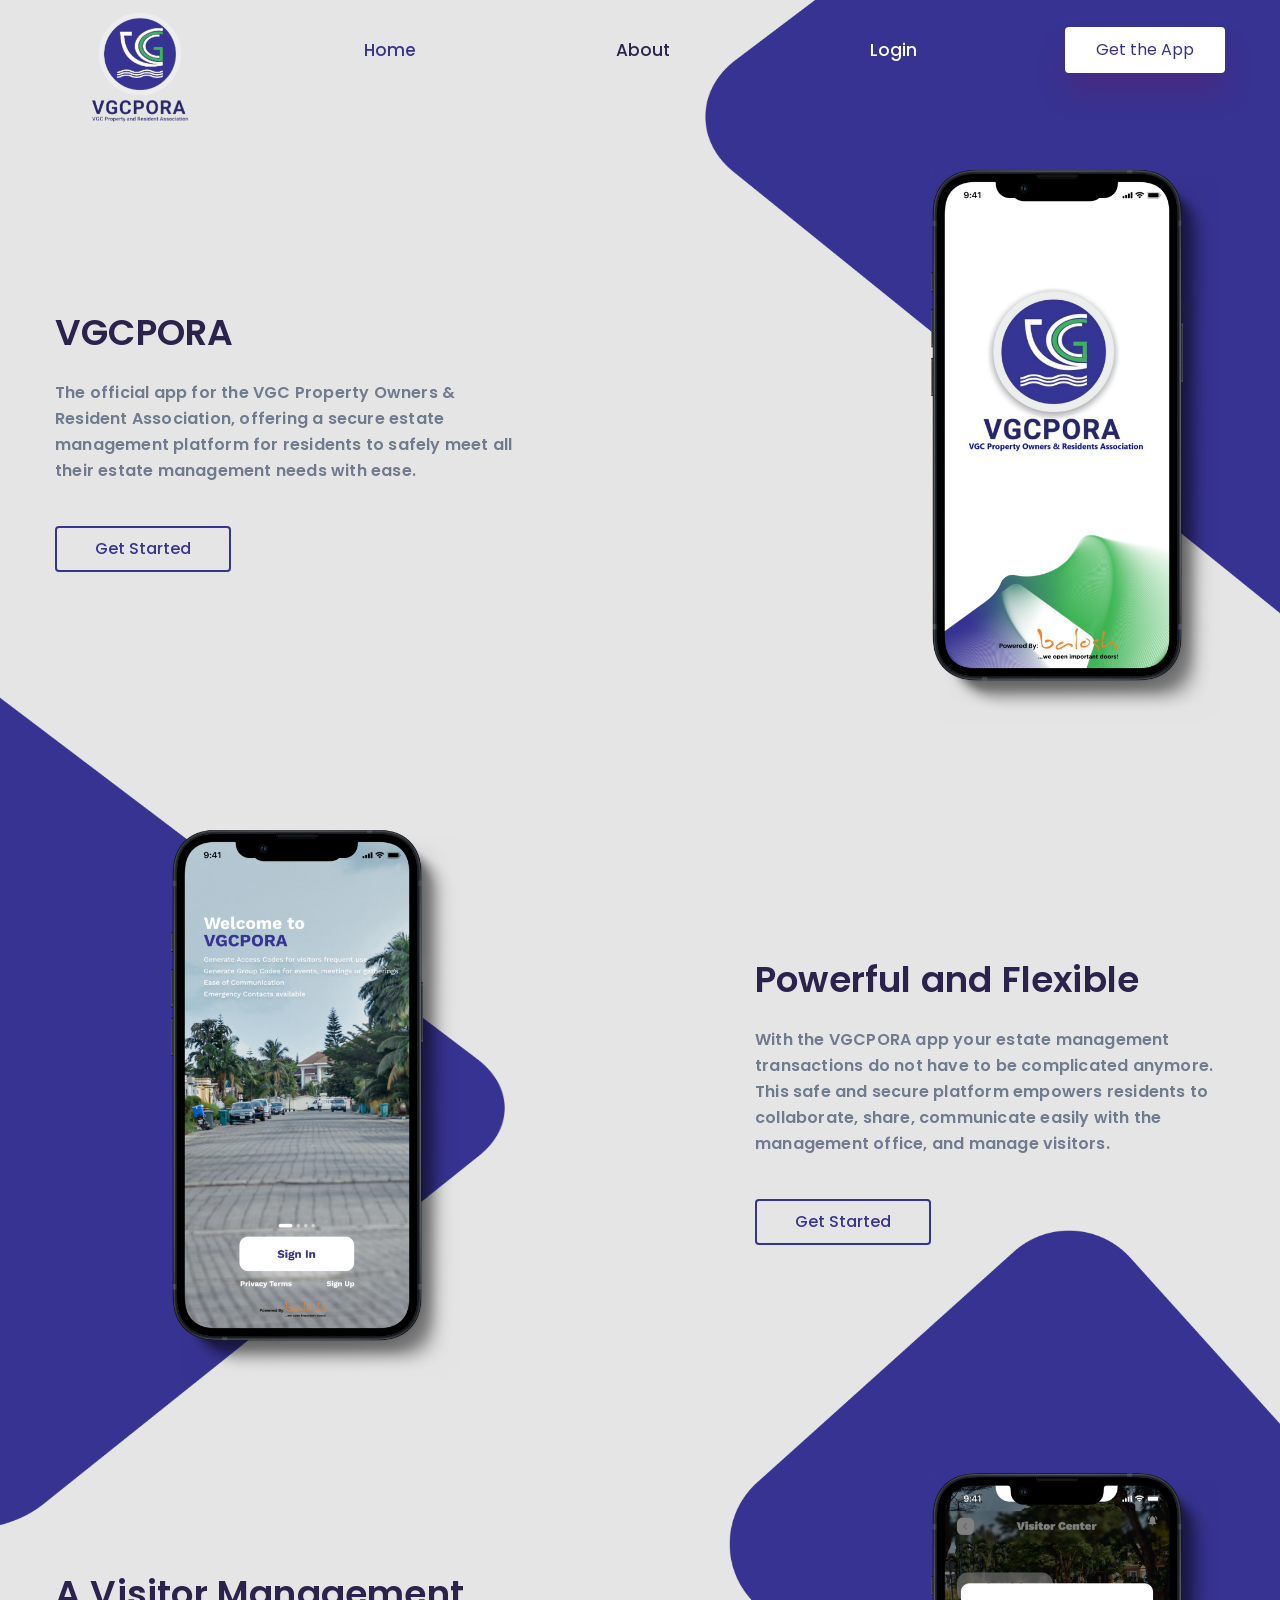
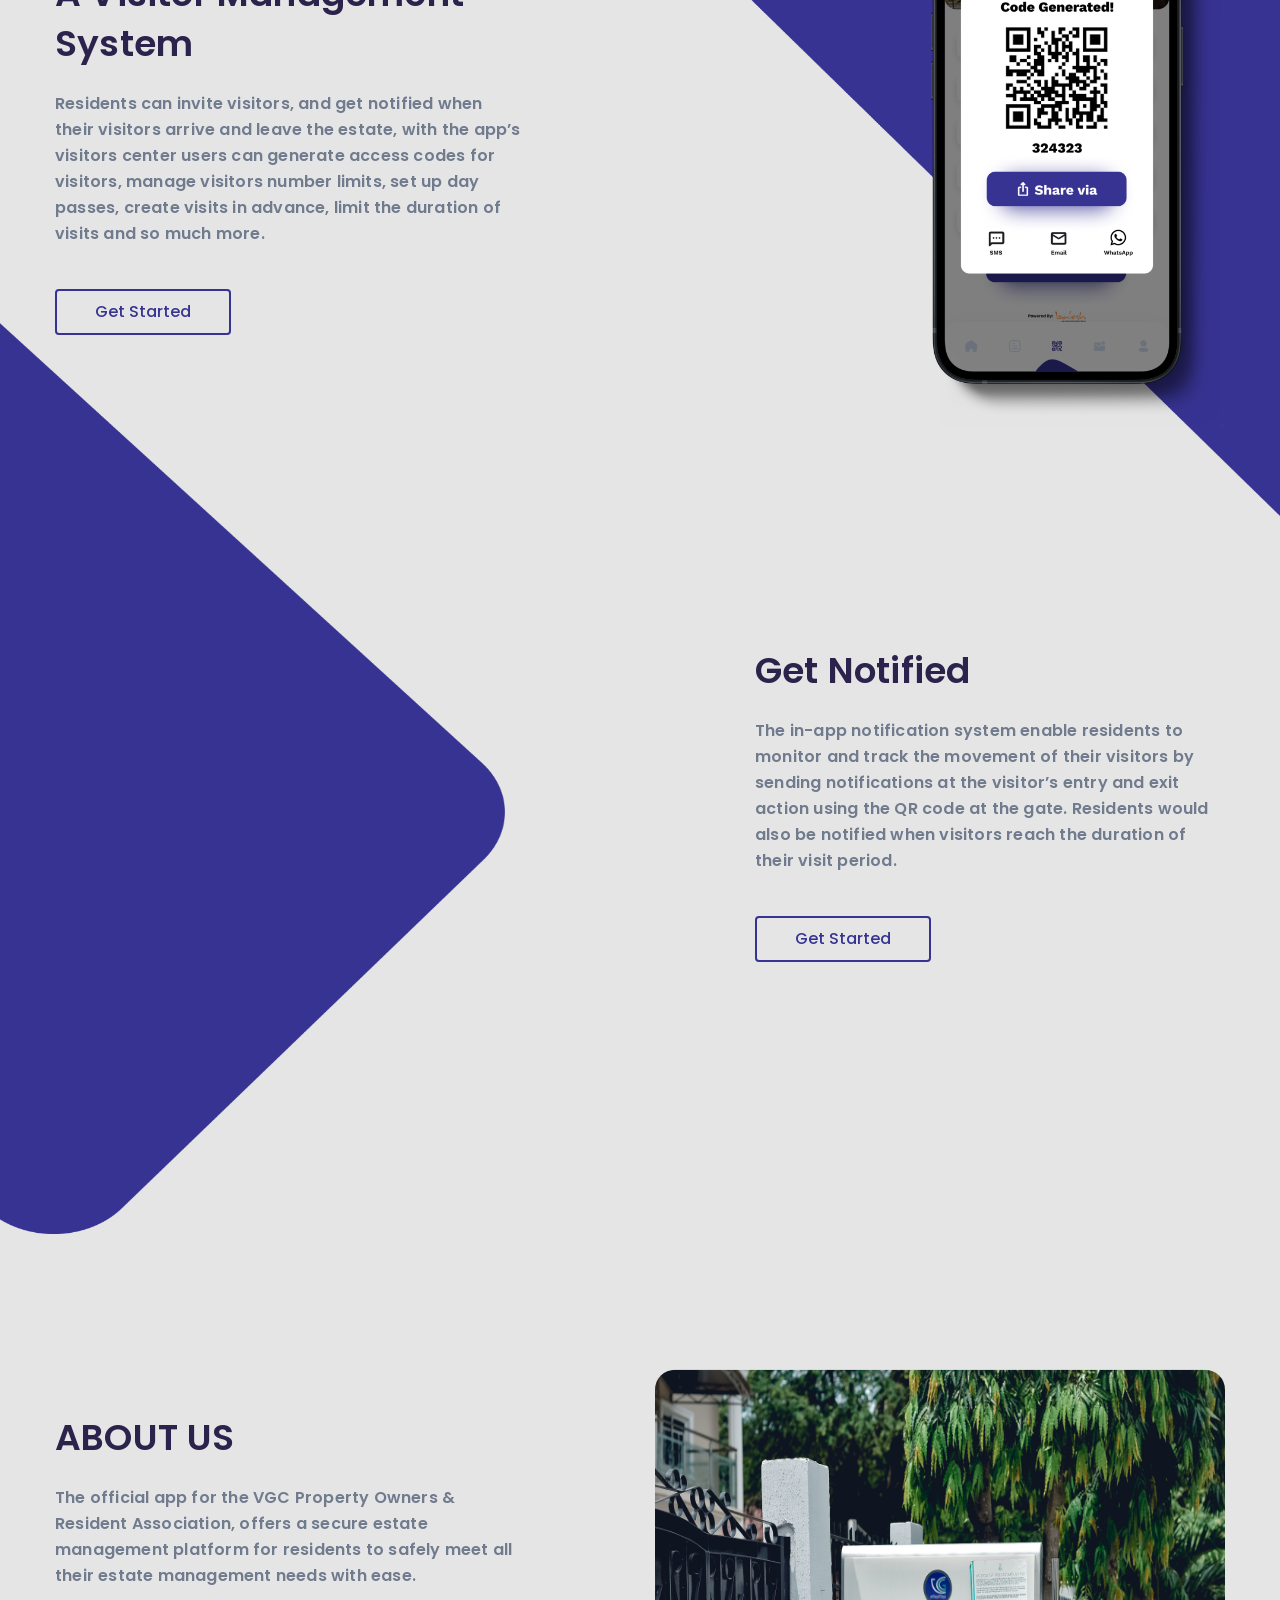
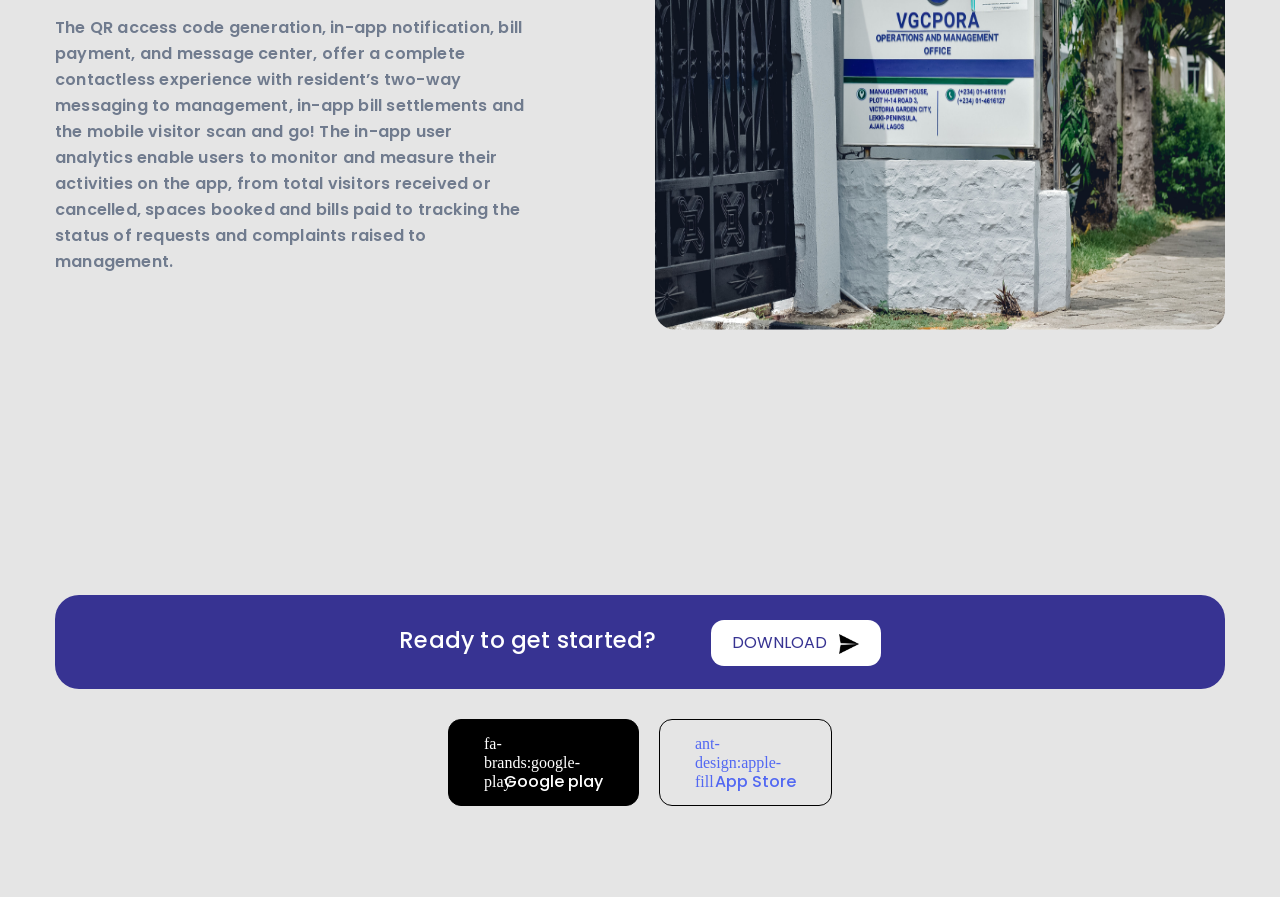
<file: index.html>
<!doctype html>
<html lang="en">

<head>
    <meta charset="UTF-8">
    <meta name="viewport" content="width=device-width, initial-scale=1.0">
    <meta http-equiv="X-UA-Compatible" content="ie=edge">
    <title>VGCPORA | Welcome</title>

    <!-- favicon icon -->
    <link rel="shortcut icon" href="./images/vgc-images/big-logo.png" type="image/x-icon">

    <link rel="stylesheet" href="./css/bootstrap.min.css">
    <link rel="stylesheet" href="./css/font-awesome.min.css">
    <link rel="stylesheet" href="./vendors/slick/slick.css">
    <link rel="stylesheet" href="./vendors/slick/slick-theme.css">
    <link rel="stylesheet" href="./vendors/elegant-icon/elegant-icon-style.css">
    <link rel="stylesheet" href="./css/linearicons.css">
    <link rel="stylesheet" href="./css/simple-line-icons.css">
    <link rel="stylesheet" href="./vendors/animation/animate.css">

    <!-- custom -->
    <link rel="stylesheet" href="./css/style.css">
    <link rel="stylesheet" href="./css/responsive.css">


    <style>


        html {
        scroll-behavior: smooth;
        }



        .oppi_food_about_img.img_left img {
            -webkit-box-shadow: none;
            box-shadow: none;
            
            height: 35rem;
        }


        .food_action_content{
            background: #373392;
            border-radius: 24px;
        }

        .oppi_dbtn.btn_solid_color {
            border: 1px solid #000;
            color: #fff;
            background: #000;
            margin-right: 20px;
            border-radius: 13px;
        }

        .oppi_dbtn.btn_border {
            border: 1px solid #000;
            color: #5268f2;
            border-radius: 13px;
        }


        .nav-login{
            color: #fff !important;
        }

        .nav-login:hover{
            color: #fff !important;
        }



        body{
            background-color: #E5E5E5;
        }



        .oppi_food_about_img.img_left img {
            -webkit-box-shadow: none;
            box-shadow: none;
        }


         .oppi_btn {
            
            -webkit-transform: translateY(-50%);
            -ms-transform: translateY(-50%);
            transform: translateY(-50%);
            z-index: 1;
            background: #fff;
            color: #373392;
            width: 170px;
            margin-top: 3rem;
            margin-left: 3rem;
            height: 46px;
            border-radius: 13px;
            
            -webkit-transition: all 0.5s;
            -o-transition: all 0.5s;
            transition: all 0.5s;
        }


        .oppi_food_about_img .about_round {
            position: absolute;
            border-radius: none;
            background: none;
            z-index: -1;
        }


        .oppi_food_about_img.img_left .about_round {
            background: none;
        }


        .oppi_food_about_img .about_round.one {
            top: 0%;
            margin-top: -250px;
            width: 500px;
            height: 500px;
        }


        h2{
            
            font-style: normal;
            font-weight: 700;
            font-size: 48px;
            line-height: 150%;
            
            letter-spacing: 0.2px;

            color: #000000;
        }


        p{
            font-weight: 600;
            
            line-height: 150%;

            letter-spacing: 0.2px;
        }





        .oppi_food_banner_area:before {
            display:none;
        }


        .food_action_content h2 {
            color: #fff;
            font-size: 23px;
            font-weight: 500;
            margin-bottom: 30px;
        }



        .oppi_food_about_content-right{
            padding-left: 100px;
            padding-right: 0px !important;
        }




        .about_round-left{
            left: -150px !important;
            width: 600px;
            height: 600px;
        }



        .oppi_header .header_nav .logo img {
            max-width: 170px;
            width: 100%;
            padding-top: 2rem;
        }


        


        .oppi_header.fixedMenu .header_nav .logo img + img {
                max-width: 120px;
                padding-top: 0rem;
            }



        .oppi_food_action_area {
            margin-top: 5rem;
             
        }



        .mobile-1-bg{
            width: 37rem !important; 
            height: 60rem !important;
        }


        .mobile-2-bg{
            height: 60rem !important;
        }


        .mobile-3-bg{
            width: 35rem !important; 
            height: 60rem !important;
        }

        .mobile-4-bg{
            width: 50rem !important; 
            height: 60rem !important;
        }



        .img-fluid-m3{
            margin-right: 10rem;
        }


        .img-fluid-m1{
            margin-right: 10rem;
        }


        .img-fluid-m2{
            margin-top: -1rem;
        }



        .about-image{
           width: 100%;
        }


        



        @media (max-width: 480px){
            .oppi_header .header_nav .logo img {
                max-width: 100px !important;
                padding-top: 0rem;
            }

            .oppi_header.oppi_menu_center .header_nav .logo {
                margin-top: 0rem;
            }


            .order-2-first{
                order: 2;
            }


            .order-2-second{
                order: 2;
            }


            .oppi_food_about_img.img_left img {
                -webkit-box-shadow: none;
                box-shadow: none;
                height: 25rem;
            }




            .oppi_header.oppi_food_header.fixedMenu .header_nav .oppi_hamburger .bar_icon .bar {
                background: #373392;
            }



            .oppi_header.oppi_food_header .header_nav .oppi_hamburger .bar_icon .bar {
                background: #fff;
            }


            .oppi_food_about_item_two .oppi_food_about_content {
                text-align: center;
            }


            .oppi_food_about_content-right {
                padding-left: 0px !important;
                
            }


            .mobile-3-bg {
                width: 25rem !important;
                height: 50rem !important;
            }


            .mobile-4-bg {
                width: 50rem !important;
                height: 70rem !important;
            }



            .mobile-2-bg {
                height: 45rem !important;
                width: 550px !important;
                margin-top: 10rem;
            }



            .img-fluid-m2 {
                margin-top: 1rem !important;
            }


            .mobile-1-bg {

                margin-top: 10rem;
                width: 20rem !important;
                height: 40rem !important;
                
            }


            .img-fluid-m1 {
                margin-top: 5rem;
            }


            .oppi_food_about_item_two .oppi_food_about_content {
               
                padding-top: 100px;
                padding-bottom: 100px;
            }




            .oppi_food_action_area {
                background: none;
                background-attachment: fixed;
                padding: 20px 0px;
                position: relative;
                z-index: 1;
            }


            .oppi_food_action_area {
                margin-top: 3rem;
            }


            .oppi_btn {
                
                margin-top: 2rem !important;
                margin-left: 0rem !important;
                
            }


            .food_action_content h2 {
                color: #fff;
                font-size: 20px;
                font-weight: 500;
                padding-top: 1rem;
            }



            .about-image-container{
                text-align: center !important;
            }


            .about-image-container img{
                width: 300px !important;
            }

            .get-notified{
                padding-bottom: 0px !important;
            }
            

            .about-image img{
                height: 15rem !important;
            }


            .visitor-management{
                padding-top: 20px !important;
            }


            .vgcpora{
                padding-top: 20px !important;
            }
            
        }
        







        @media (max-width: 760px){
            .oppi_header .header_nav .logo img {
                max-width: 100px !important;
                padding-top: 0rem;
            }

            .oppi_header.oppi_menu_center .header_nav .logo {
                margin-top: 0rem;
            }





            .order-2-first{
                order: 2;
            }


            .order-2-second{
                order: 2;
            }


            .oppi_food_about_img.img_left img {
                -webkit-box-shadow: none;
                box-shadow: none;
                height: 25rem;
            }




            .oppi_header.oppi_food_header.fixedMenu .header_nav .oppi_hamburger .bar_icon .bar {
                background: #373392;
            }



            .oppi_header.oppi_food_header .header_nav .oppi_hamburger .bar_icon .bar {
                background: #fff;
            }


            .oppi_food_about_item_two .oppi_food_about_content {
                text-align: center;
            }


            .oppi_food_about_content-right {
                padding-left: 0px !important;
                
            }


            .mobile-3-bg {
                width: 25rem !important;
                height: 50rem !important;
            }


            .mobile-4-bg {
                width: 50rem !important;
                height: 70rem !important;
            }



            .mobile-2-bg {
                height: 45rem !important;
                width: 550px !important;
                margin-top: 10rem;
            }



            .img-fluid-m2 {
                margin-top: 1rem !important;
            }


            .mobile-1-bg {

            margin-top: 10rem;
            width: 20rem !important;
            height: 40rem !important;

            }


            .img-fluid-m1 {
            margin-top: 5rem;
            }


            .oppi_food_about_item_two .oppi_food_about_content {

            padding-top: 100px;
            }



            .oppi_food_action_area {
                background: none;
                background-attachment: fixed;
                padding: 20px 0px;
                position: relative;
                z-index: 1;
            }


            .oppi_food_action_area {
                margin-top: 3rem;
            }


            .oppi_btn {
                
                margin-top: 2rem !important;
                margin-left: 0rem !important;
                
            }


            .food_action_content h2 {
                color: #fff;
                font-size: 20px;
                font-weight: 500;
                padding-top: 1rem;
            }


            .about-image-container{
                text-align: center !important;
            }


            .about-details{
                padding-bottom: 0px !important;
                padding-top: 20px !important;
            }
            


            .about-image-container img{
                width: 300px !important;
            }


            .get-notified{
                padding-bottom: 0px !important;
            }


            .about-image img{
                height: 15rem !important;
            }




            .visitor-management{
                padding-top: 20px !important;
            }

            

            .vgcpora{
                padding-top: 20px !important;
            }



        }
        


    </style>

</head>

<body>
    <div class="body_wrapper">
        <header class="oppi_header oppi_header_transparent oppi_menu_center oppi_header_dark_color oppi_food_header">
            <div class="container">
                <div class="row">
                    <div class="col-md-12 col-sm-12 col-12">
                        <nav class="navbar navbar-expand-lg header_nav">
                            <a class="navbar-brand logo" href="home_business_apps.html">
                                <img src="./images/vgc-images/big-logo-2.png" alt="logo">
                                <img src="./images/vgc-images/big-logo-2.png" alt="logo">
                            </a>
                            <button class="navbar-toggler oppi_hamburger" type="button" data-toggle="collapse" data-target="#oppi_header_menu" aria-expanded="false">
                                <span class="bar_icon">
                                    <span class="bar bar_1"></span>
                                    <span class="bar bar_2"></span>
                                    <span class="bar bar_3"></span>
                                </span>
                            </button>

                            <div class="collapse navbar-collapse oppi_header_menu" id="oppi_header_menu">
                                <ul class="navbar-nav m-auto">
                                    <li class="nav-item active ">
                                        <a class="nav-link " href="#" > Home </a>
                                        
                                    </li>


                                    <li class="nav-item  ">
                                        <a class="nav-link " href="#about-us" > About </a>
                                        
                                    </li>
                                    
                                    
                                    
                                    <li class="nav-item">
                                        <a class="nav-link nav-login" href="contact.html">Login</a>
                                    </li>
                                </ul>
                                <a class="oppi_try_for_free oppi_btn_right " href="#">Get the App</a>
                            </div>
                        </nav>
                    </div>
                </div>
            </div>
        </header>
        <!-- oppi_header -->

       
        

      


        <section class="oppi_food_about_area_two" style="margin-top:10rem ;">
            <div class="container">
                <div class="row oppi_food_about_item_two flex-row-reverse">
                    <div class="col-lg-6">
                        <div class="oppi_food_about_img img_left">
                            <div class="about_round one"><img src="images/vgc-images/mobile-4-bg.png" alt="" class="mobile-4-bg" ></div>
                            
                            <div class="f_app_img_1 wow fadeInUp" data-wow-delay="0.2s">
                                <img src="images/vgc-images/mobile-4.png" alt="service_img" class="img-fluid img-fluid-m4" data-parallax='{"x": 0, "y": 50}'>
                            </div>
                            
                        </div>
                    </div>
                    <div class="col-lg-6 d-flex align-items-center">
                        <div class="oppi_food_about_content vgcpora">
                            <h2>VGCPORA</h2>
                            <p>The official app for the VGC Property Owners & Resident Association, offering a
                                secure estate management platform for residents to safely meet all their estate
                                management needs with ease.</p>
                            <a href="#" class="food_btn">Get Started</a>
                        </div>
                    </div>
                </div>
            </div>
        </section>




        <section class="oppi_food_about_area_two">
            <div class="container">
                <div class="row oppi_food_about_item_two flex-row-reverse">


                    <div class="col-lg-6 d-flex align-items-center order-2-first">
                        <div class="oppi_food_about_content oppi_food_about_content-right ">
                            <h2>Powerful and Flexible</h2>
                            <p>With the VGCPORA app your estate management transactions do not have to be
                                complicated anymore. This safe and secure platform empowers residents to
                                collaborate, share, communicate easily with the management office, and manage
                                visitors.</p>
                            <a href="#" class="food_btn">Get Started</a>
                        </div>
                    </div>




                    <div class="col-lg-6">
                        <div class="oppi_food_about_img img_left">
                            <div class="about_round one about_round-left " ><img src="images/vgc-images/mobile-3-bg.png" alt="" class="mobile-3-bg" ></div>
                            
                            <div class="f_app_img_1 wow fadeInUp" data-wow-delay="0.2s">
                                <img src="images/vgc-images/mobile-3.png" alt="service_img" class="img-fluid img-fluid-m3" data-parallax='{"x": 0, "y": 50}'>
                            </div>
                            
                        </div>
                    </div>
                    
                </div>
            </div>
        </section>



        <section class="oppi_food_about_area_two">
            <div class="container">
                <div class="row oppi_food_about_item_two flex-row-reverse">
                    <div class="col-lg-6">
                        <div class="oppi_food_about_img img_left">
                            <div class="about_round one"><img src="images/vgc-images/mobile-2-bg.png" alt="" class="mobile-2-bg" ></div>
                            
                            <div class="f_app_img_1 wow fadeInUp" data-wow-delay="0.2s">
                                <img src="images/vgc-images/mobile-2.png" alt="service_img" class="img-fluid img-fluid-m2" data-parallax='{"x": 0, "y": 50}'>
                            </div>
                            
                        </div>
                    </div>
                    <div class="col-lg-6 d-flex align-items-center visitor-management">
                        <div class="oppi_food_about_content visitor-management">
                            <h2>A Visitor Management System</h2>
                            <p>Residents can invite visitors, and get notified when their visitors arrive and leave the
                                estate, with the app’s visitors center users can generate access codes for visitors,
                                manage visitors number limits, set up day passes, create visits in advance, limit the
                                duration of visits and so much more. </p>
                            <a href="#" class="food_btn">Get Started</a>
                        </div>
                    </div>
                </div>
            </div>
        </section>



        <section class="oppi_food_about_area_two">
            <div class="container">
                <div class="row oppi_food_about_item_two flex-row-reverse">


                    <div class="col-lg-6 d-flex align-items-center order-2-second">
                        <div class="oppi_food_about_content oppi_food_about_content-right get-notified">
                            <h2>Get Notified</h2>
                            <p>The in-app notification system enable residents to monitor and track the movement
                                of their visitors by sending notifications at the visitor’s entry and exit action using the
                                QR code at the gate. Residents would also be notified when visitors reach the
                                duration of their visit period.</p>
                            <a href="#" class="food_btn">Get Started</a>
   
                        </div>
                    </div>




                    <div class="col-lg-6">
                        <div class="oppi_food_about_img img_left">
                            <div class="about_round one about_round-left"><img src="images/vgc-images/mobile-1-bg.png" alt="" class="mobile-1-bg" ></div>
                            
                            <div class="f_app_img_1 wow fadeInUp" data-wow-delay="0.2s">
                                <img src="images/vgc-images/mobile-1.png" alt="service_img" class="img-fluid img-fluid-m1" data-parallax='{"x": 0, "y": 50}'>
                            </div>
                            
                        </div>
                    </div>
                    
                </div>
            </div>
        </section>



        <!-- oppi_food_about_area -->


        <!-- oppi_food_about_area -->
        <section class="oppi_food_about_area">
           
        </section>

        <section class="oppi_food_about_area_two" id="about-us">
            <div class="container">
                <div class="row oppi_food_about_item_two flex-row-reverse ">
                    <div class="col-lg-6">
                        <div class="oppi_food_about_img img_left about-image">
                
                            <div class="f_app_img_1 wow fadeInUp  about-image-container" data-wow-delay="0.2s">
                                <img src="images/aboutVGC.jpg" alt="service_img" class="img-fluid" data-parallax='{"x": 0, "y": 50}' style="border-radius:20px ;">
                            </div>

                        </div>
                    </div>
                    <div class="col-lg-6 d-flex align-items-center">
                        <div class="oppi_food_about_content about-details">
                            <h2> ABOUT US</h2>
                            <p>The official app for the VGC Property Owners & Resident Association, offers a secure
                                estate management platform for residents to safely meet all their estate management
                                needs with ease.
                                
                                <br><br>

                                The QR access code generation, in-app notification, bill payment, and message
                                center, offer a complete contactless experience with resident’s two-way messaging to
                                management, in-app bill settlements and the mobile visitor scan and go!
                                The in-app user analytics enable users to monitor and measure their activities on the
                                app, from total visitors received or cancelled, spaces booked and bills paid to tracking
                                the status of requests and complaints raised to management.
                            </p>

                        </div>
                    </div>
                </div>
            </div>
        </section>
        <!-- oppi_food_about_area -->
        

       
        
       

       
        <section class="oppi_food_action_area">
            <div class="container">
                <div class="food_action_content text-center">
                    <h2>Ready to get started? <button class="btn oppi_btn">DOWNLOAD &nbsp; <img src="images/vgc-images/android-send.png" width="20" alt=""></button></h2> 
                    
                    
                </div>

                <div class="d-flex justify-content-center">
                    <a href="#" class="oppi_dbtn btn_solid_color  wow fadeInUp" data-wow-delay="0.4s"> <span class="iconify" data-icon="fa-brands:google-play" data-inline="false"></span> Google play</a>
                    <a href="#" class="oppi_dbtn btn_border  wow fadeInUp" data-wow-delay="0.5s"> <span class="iconify" data-icon="ant-design:apple-fill" data-inline="false"></span> App Store</a>
                </div>
            </div>

            
        </section>



        
        
       
        
    </div>

    <script src="./js/jquery-3.4.1.min.js"></script>
    <script src="./js/bootstrap.min.js"></script>
    <script src="./vendors/slick/slick.min.js"></script>
    <script src="./vendors/simple-icon/iconify.min.js"></script>
    <script src="./vendors/wow/wow.min.js"></script>
    <script src="./vendors/sckroller/jquery.parallax-scroll.js"></script>
    <script src="./vendors/magnify-pop/jquery.magnific-popup.min.js"></script>
    <script src="./js/main.js"></script>

</body>

</html>
</file>
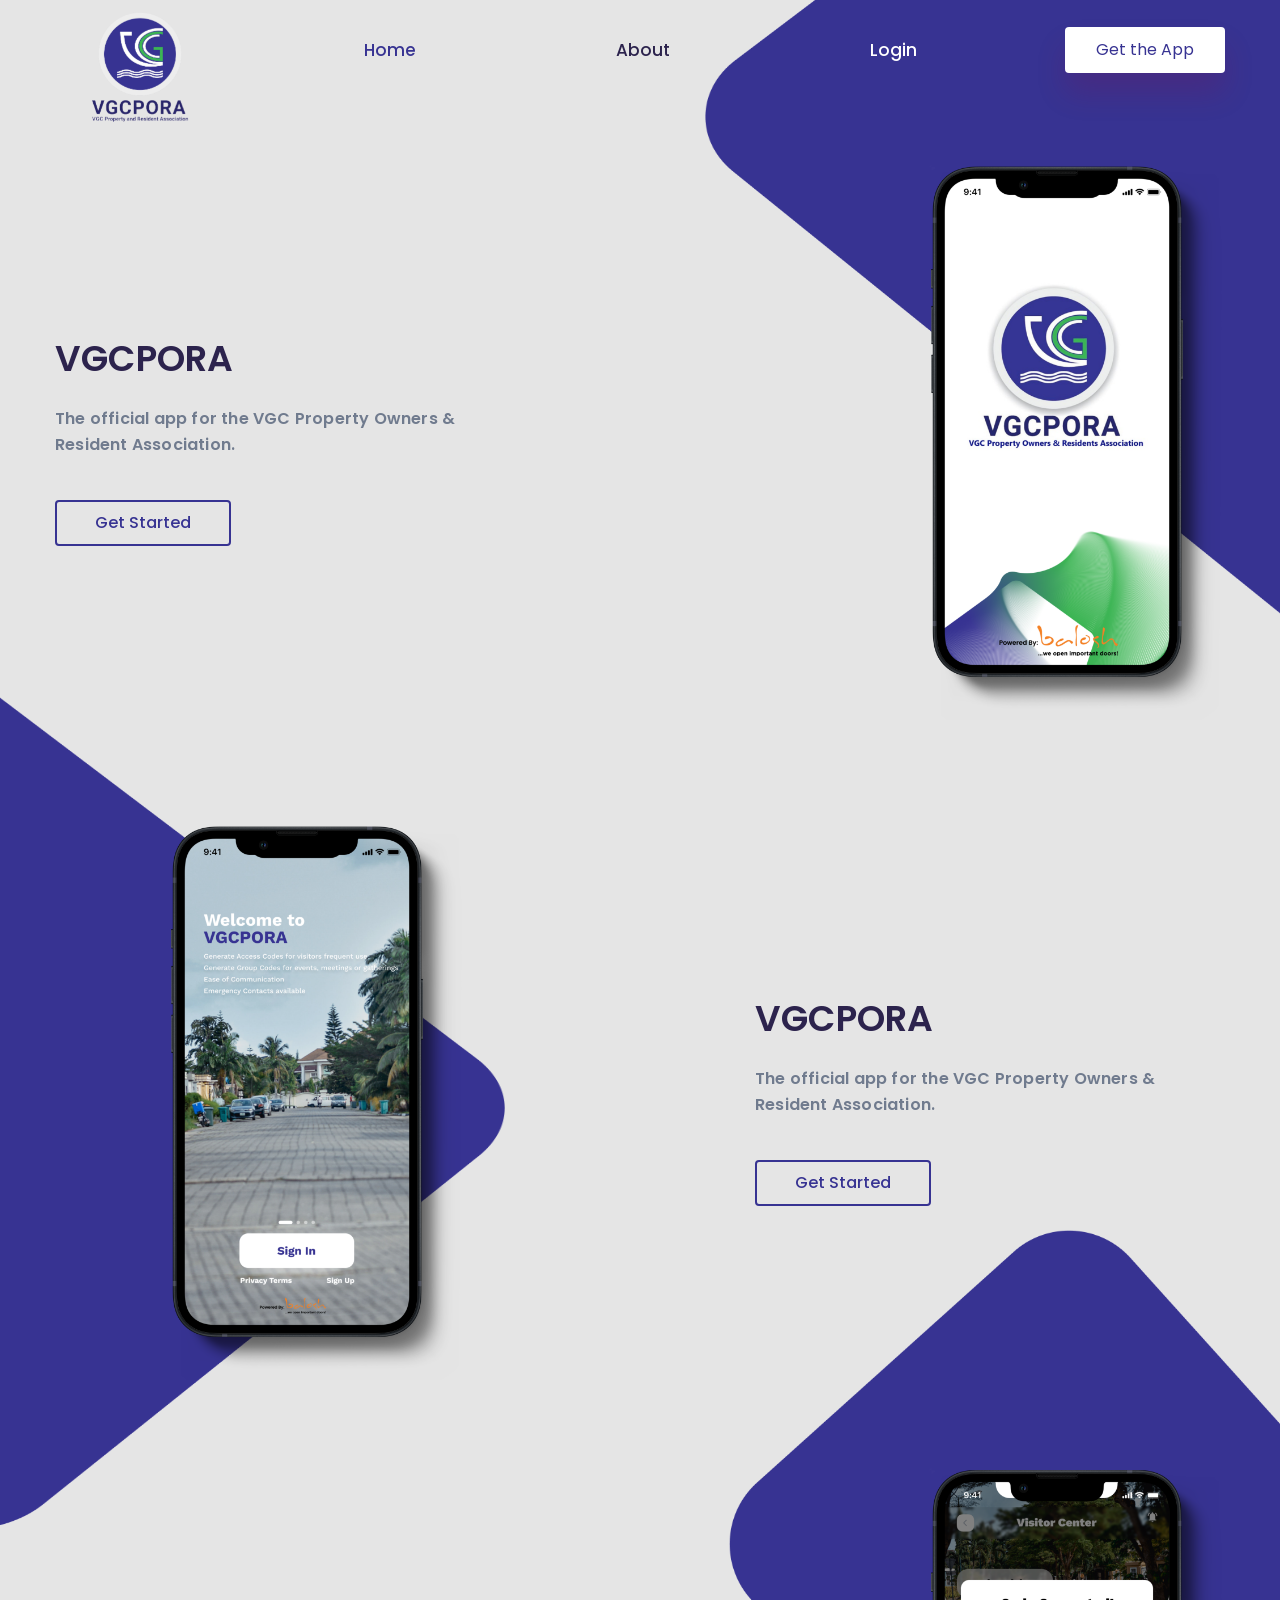
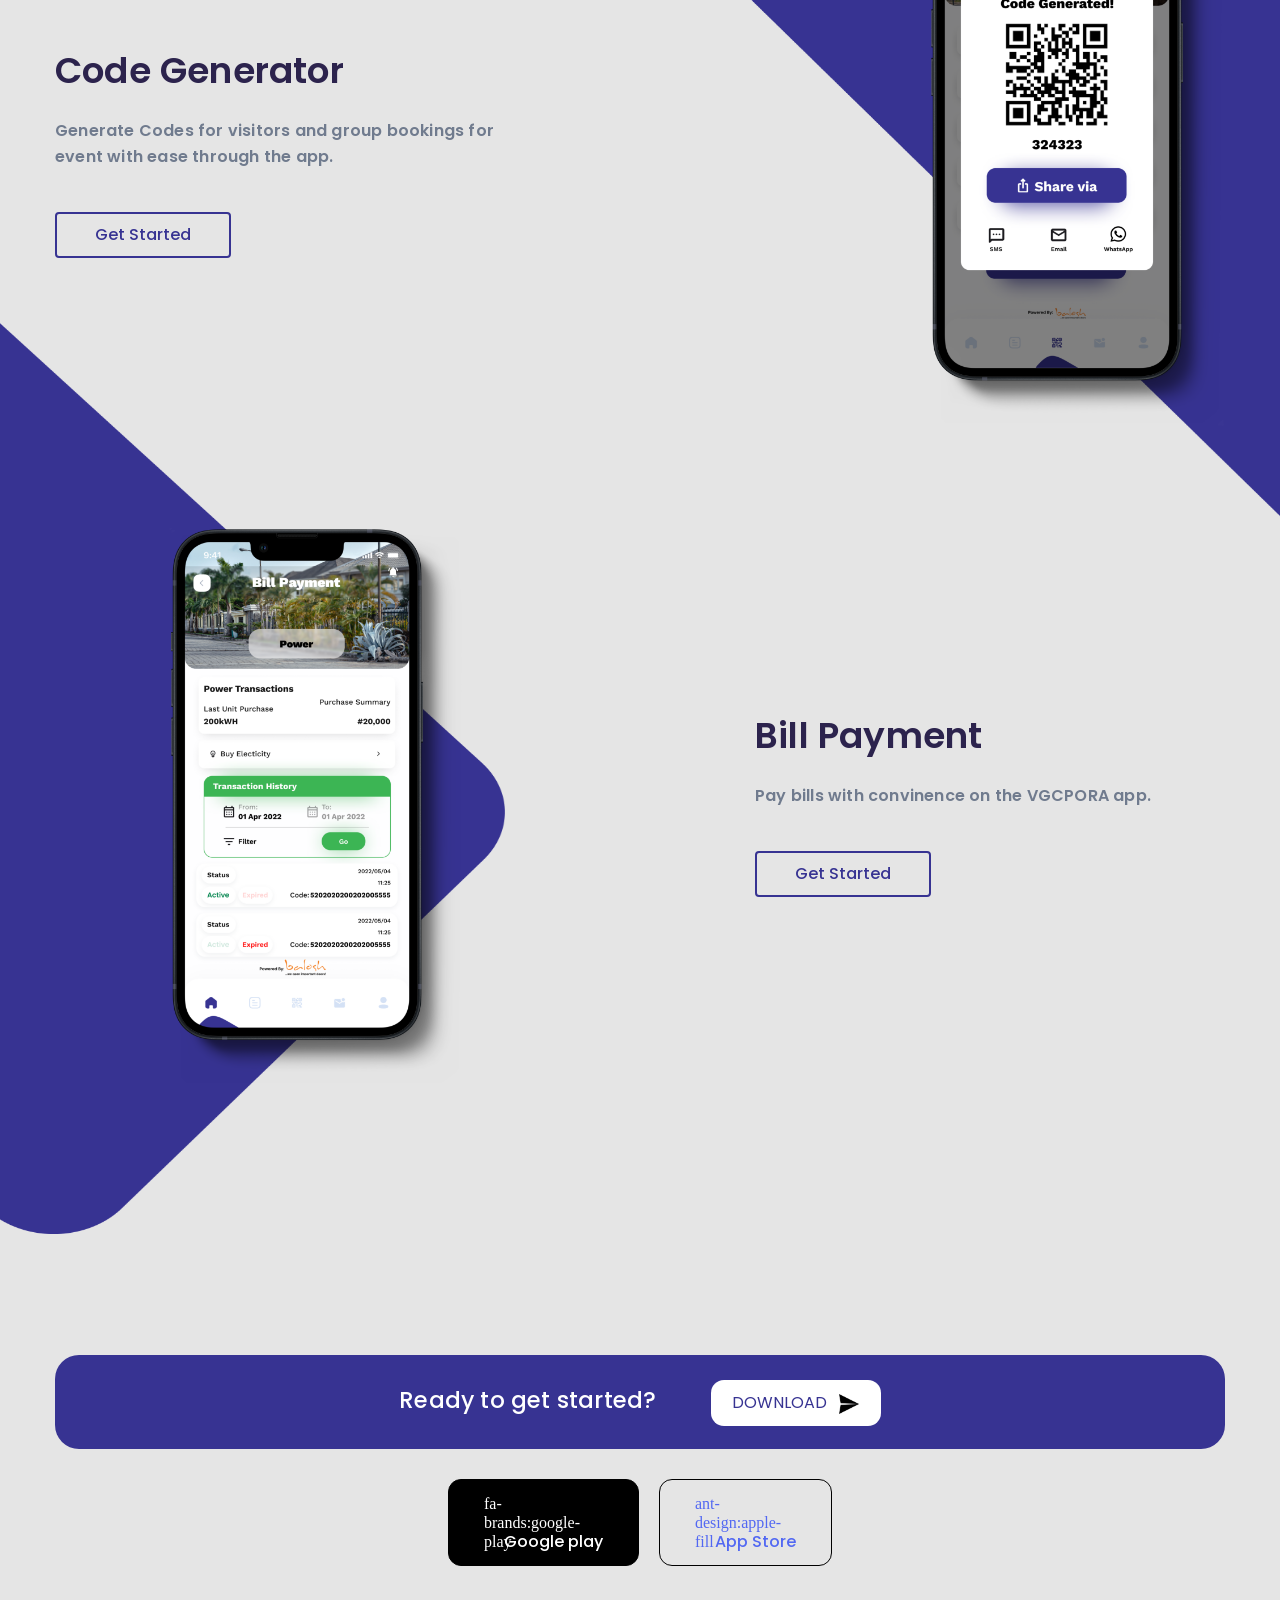
<file: home_food_app.html>
<!doctype html>
<html lang="en">

<head>
    <meta charset="UTF-8">
    <meta name="viewport" content="width=device-width, initial-scale=1.0">
    <meta http-equiv="X-UA-Compatible" content="ie=edge">
    <title>VGCPORA | Welcome</title>

    <!-- favicon icon -->
    <link rel="shortcut icon" href="./images/vgc-images/big-logo.png" type="image/x-icon">

    <link rel="stylesheet" href="./css/bootstrap.min.css">
    <link rel="stylesheet" href="./css/font-awesome.min.css">
    <link rel="stylesheet" href="./vendors/slick/slick.css">
    <link rel="stylesheet" href="./vendors/slick/slick-theme.css">
    <link rel="stylesheet" href="./vendors/elegant-icon/elegant-icon-style.css">
    <link rel="stylesheet" href="./css/linearicons.css">
    <link rel="stylesheet" href="./css/simple-line-icons.css">
    <link rel="stylesheet" href="./vendors/animation/animate.css">

    <!-- custom -->
    <link rel="stylesheet" href="./css/style.css">
    <link rel="stylesheet" href="./css/responsive.css">


    <style>


        .oppi_food_about_img.img_left img {
            -webkit-box-shadow: none;
            box-shadow: none;
            
            height: 35rem;
        }


        .food_action_content{
            background: #373392;
            border-radius: 24px;
        }

        .oppi_dbtn.btn_solid_color {
            border: 1px solid #000;
            color: #fff;
            background: #000;
            margin-right: 20px;
            border-radius: 13px;
        }

        .oppi_dbtn.btn_border {
            border: 1px solid #000;
            color: #5268f2;
            border-radius: 13px;
        }


        .nav-login{
            color: #fff !important;
        }

        .nav-login:hover{
            color: #fff !important;
        }



        body{
            background-color: #E5E5E5;
        }



        .oppi_food_about_img.img_left img {
            -webkit-box-shadow: none;
            box-shadow: none;
        }


         .oppi_btn {
            
            -webkit-transform: translateY(-50%);
            -ms-transform: translateY(-50%);
            transform: translateY(-50%);
            z-index: 1;
            background: #fff;
            color: #373392;
            width: 170px;
            margin-top: 3rem;
            margin-left: 3rem;
            height: 46px;
            border-radius: 13px;
            
            -webkit-transition: all 0.5s;
            -o-transition: all 0.5s;
            transition: all 0.5s;
        }


        .oppi_food_about_img .about_round {
            position: absolute;
            border-radius: none;
            background: none;
            z-index: -1;
        }


        .oppi_food_about_img.img_left .about_round {
            background: none;
        }


        .oppi_food_about_img .about_round.one {
            top: 0%;
            margin-top: -250px;
            width: 500px;
            height: 500px;
        }


        h2{
            
            font-style: normal;
            font-weight: 700;
            font-size: 48px;
            line-height: 150%;
            
            letter-spacing: 0.2px;

            color: #000000;
        }


        p{
            font-weight: 600;
            
            line-height: 150%;

            letter-spacing: 0.2px;
        }





        .oppi_food_banner_area:before {
            display:none;
        }


        .food_action_content h2 {
            color: #fff;
            font-size: 23px;
            font-weight: 500;
            margin-bottom: 30px;
        }



        .oppi_food_about_content-right{
            padding-left: 100px;
            padding-right: 0px !important;
        }




        .about_round-left{
            left: -150px !important;
            width: 600px;
            height: 600px;
        }



        .oppi_header .header_nav .logo img {
            max-width: 170px;
            width: 100%;
            padding-top: 2rem;
        }


        


        .oppi_header.fixedMenu .header_nav .logo img + img {
                max-width: 120px;
                padding-top: 0rem;
            }



        .oppi_food_action_area {
            margin-top: 5rem;
             
        }



        .mobile-1-bg{
            width: 37rem !important; 
            height: 60rem !important;
        }


        .mobile-2-bg{
            height: 60rem !important;
        }


        .mobile-3-bg{
            width: 35rem !important; 
            height: 60rem !important;
        }

        .mobile-4-bg{
            width: 50rem !important; 
            height: 60rem !important;
        }



        .img-fluid-m3{
            margin-right: 10rem;
        }


        .img-fluid-m1{
            margin-right: 10rem;
        }


        .img-fluid-m2{
            margin-top: -1rem;
        }









        @media (max-width: 480px){
            .oppi_header .header_nav .logo img {
                max-width: 100px !important;
                padding-top: 0rem;
            }

            .oppi_header.oppi_menu_center .header_nav .logo {
                margin-top: 0rem;
            }


            .order-2-first{
                order: 2;
            }


            .order-2-second{
                order: 2;
            }


            .oppi_food_about_img.img_left img {
                -webkit-box-shadow: none;
                box-shadow: none;
                height: 25rem;
            }




            .oppi_header.oppi_food_header.fixedMenu .header_nav .oppi_hamburger .bar_icon .bar {
                background: #373392;
            }



            .oppi_header.oppi_food_header .header_nav .oppi_hamburger .bar_icon .bar {
                background: #fff;
            }


            .oppi_food_about_item_two .oppi_food_about_content {
                text-align: center;
            }


            .oppi_food_about_content-right {
                padding-left: 0px !important;
                
            }


            .mobile-3-bg {
                width: 25rem !important;
                height: 50rem !important;
            }


            .mobile-4-bg {
                width: 50rem !important;
                height: 70rem !important;
            }



            .mobile-2-bg {
                height: 45rem !important;
                width: 550px !important;
                margin-top: 10rem;
            }



            .img-fluid-m2 {
                margin-top: 1rem !important;
            }


            .mobile-1-bg {

                margin-top: 10rem;
                width: 20rem !important;
                height: 40rem !important;
                
            }


            .img-fluid-m1 {
                margin-top: 5rem;
            }


            .oppi_food_about_item_two .oppi_food_about_content {
               
                padding-top: 100px;
            }




            .oppi_food_action_area {
                background: none;
                background-attachment: fixed;
                padding: 20px 0px;
                position: relative;
                z-index: 1;
            }


            .oppi_food_action_area {
                margin-top: 3rem;
            }


            .oppi_btn {
                
                margin-top: 2rem !important;
                margin-left: 0rem !important;
                
            }


            .food_action_content h2 {
                color: #fff;
                font-size: 20px;
                font-weight: 500;
                padding-top: 1rem;
            }


           
            
            
        }
        







        @media (max-width: 760px){
            .oppi_header .header_nav .logo img {
                max-width: 100px !important;
                padding-top: 0rem;
            }

            .oppi_header.oppi_menu_center .header_nav .logo {
                margin-top: 0rem;
            }





            .order-2-first{
                order: 2;
            }


            .order-2-second{
                order: 2;
            }


            .oppi_food_about_img.img_left img {
                -webkit-box-shadow: none;
                box-shadow: none;
                height: 25rem;
            }




            .oppi_header.oppi_food_header.fixedMenu .header_nav .oppi_hamburger .bar_icon .bar {
                background: #373392;
            }



            .oppi_header.oppi_food_header .header_nav .oppi_hamburger .bar_icon .bar {
                background: #fff;
            }


            .oppi_food_about_item_two .oppi_food_about_content {
                text-align: center;
            }


            .oppi_food_about_content-right {
                padding-left: 0px !important;
                
            }


            .mobile-3-bg {
                width: 25rem !important;
                height: 50rem !important;
            }


            .mobile-4-bg {
                width: 50rem !important;
                height: 70rem !important;
            }



            .mobile-2-bg {
                height: 45rem !important;
                width: 550px !important;
                margin-top: 10rem;
            }



            .img-fluid-m2 {
                margin-top: 1rem !important;
            }


            .mobile-1-bg {

            margin-top: 10rem;
            width: 20rem !important;
            height: 40rem !important;

            }


            .img-fluid-m1 {
            margin-top: 5rem;
            }


            .oppi_food_about_item_two .oppi_food_about_content {

            padding-top: 100px;
            }



            .oppi_food_action_area {
                background: none;
                background-attachment: fixed;
                padding: 20px 0px;
                position: relative;
                z-index: 1;
            }


            .oppi_food_action_area {
                margin-top: 3rem;
            }


            .oppi_btn {
                
                margin-top: 2rem !important;
                margin-left: 0rem !important;
                
            }


            .food_action_content h2 {
                color: #fff;
                font-size: 20px;
                font-weight: 500;
                padding-top: 1rem;
            }

            
        }
        


    </style>

</head>

<body>
    <div class="body_wrapper">
        <header class="oppi_header oppi_header_transparent oppi_menu_center oppi_header_dark_color oppi_food_header">
            <div class="container">
                <div class="row">
                    <div class="col-md-12 col-sm-12 col-12">
                        <nav class="navbar navbar-expand-lg header_nav">
                            <a class="navbar-brand logo" href="home_business_apps.html">
                                <img src="./images/vgc-images/big-logo-2.png" alt="logo">
                                <img src="./images/vgc-images/big-logo-2.png" alt="logo">
                            </a>
                            <button class="navbar-toggler oppi_hamburger" type="button" data-toggle="collapse" data-target="#oppi_header_menu" aria-expanded="false">
                                <span class="bar_icon">
                                    <span class="bar bar_1"></span>
                                    <span class="bar bar_2"></span>
                                    <span class="bar bar_3"></span>
                                </span>
                            </button>

                            <div class="collapse navbar-collapse oppi_header_menu" id="oppi_header_menu">
                                <ul class="navbar-nav m-auto">
                                    <li class="nav-item active ">
                                        <a class="nav-link " href="#" > Home </a>
                                        
                                    </li>


                                    <li class="nav-item  ">
                                        <a class="nav-link " href="#" > About </a>
                                        
                                    </li>
                                    
                                    
                                    
                                    <li class="nav-item">
                                        <a class="nav-link nav-login" href="contact.html">Login</a>
                                    </li>
                                </ul>
                                <a class="oppi_try_for_free oppi_btn_right " href="#">Get the App</a>
                            </div>
                        </nav>
                    </div>
                </div>
            </div>
        </header>
        <!-- oppi_header -->

       
        

      


        <section class="oppi_food_about_area_two" style="margin-top:10rem ;">
            <div class="container">
                <div class="row oppi_food_about_item_two flex-row-reverse">
                    <div class="col-lg-6">
                        <div class="oppi_food_about_img img_left">
                            <div class="about_round one"><img src="images/vgc-images/mobile-4-bg.png" alt="" class="mobile-4-bg" ></div>
                            
                            <div class="f_app_img_1 wow fadeInUp" data-wow-delay="0.2s">
                                <img src="images/vgc-images/mobile-4.png" alt="service_img" class="img-fluid img-fluid-m4" data-parallax='{"x": 0, "y": 50}'>
                            </div>
                            
                        </div>
                    </div>
                    <div class="col-lg-6 d-flex align-items-center">
                        <div class="oppi_food_about_content">
                            <h2>VGCPORA</h2>
                            <p>The official app for the VGC Property Owners & Resident Association.</p>
                            <a href="#" class="food_btn">Get Started</a>
                        </div>
                    </div>
                </div>
            </div>
        </section>




        <section class="oppi_food_about_area_two">
            <div class="container">
                <div class="row oppi_food_about_item_two flex-row-reverse">


                    <div class="col-lg-6 d-flex align-items-center order-2-first">
                        <div class="oppi_food_about_content oppi_food_about_content-right ">
                            <h2>VGCPORA</h2>
                            <p>The official app for the VGC Property Owners & Resident Association.</p>
                            <a href="#" class="food_btn">Get Started</a>
                        </div>
                    </div>




                    <div class="col-lg-6">
                        <div class="oppi_food_about_img img_left">
                            <div class="about_round one about_round-left " ><img src="images/vgc-images/mobile-3-bg.png" alt="" class="mobile-3-bg" ></div>
                            
                            <div class="f_app_img_1 wow fadeInUp" data-wow-delay="0.2s">
                                <img src="images/vgc-images/mobile-3.png" alt="service_img" class="img-fluid img-fluid-m3" data-parallax='{"x": 0, "y": 50}'>
                            </div>
                            
                        </div>
                    </div>
                    
                </div>
            </div>
        </section>



        <section class="oppi_food_about_area_two">
            <div class="container">
                <div class="row oppi_food_about_item_two flex-row-reverse">
                    <div class="col-lg-6">
                        <div class="oppi_food_about_img img_left">
                            <div class="about_round one"><img src="images/vgc-images/mobile-2-bg.png" alt="" class="mobile-2-bg" ></div>
                            
                            <div class="f_app_img_1 wow fadeInUp" data-wow-delay="0.2s">
                                <img src="images/vgc-images/mobile-2.png" alt="service_img" class="img-fluid img-fluid-m2" data-parallax='{"x": 0, "y": 50}'>
                            </div>
                            
                        </div>
                    </div>
                    <div class="col-lg-6 d-flex align-items-center">
                        <div class="oppi_food_about_content">
                            <h2>Code Generator</h2>
                            <p>Generate Codes for visitors and group bookings for event with ease through the app.</p>
                            <a href="#" class="food_btn">Get Started</a>
                        </div>
                    </div>
                </div>
            </div>
        </section>



        <section class="oppi_food_about_area_two">
            <div class="container">
                <div class="row oppi_food_about_item_two flex-row-reverse">


                    <div class="col-lg-6 d-flex align-items-center order-2-second">
                        <div class="oppi_food_about_content oppi_food_about_content-right">
                            <h2>Bill Payment</h2>
                            <p>Pay bills with convinence on the VGCPORA app.</p>
                            <a href="#" class="food_btn">Get Started</a>
                            
                        </div>
                    </div>




                    <div class="col-lg-6">
                        <div class="oppi_food_about_img img_left">
                            <div class="about_round one about_round-left"><img src="images/vgc-images/mobile-1-bg.png" alt="" class="mobile-1-bg" ></div>
                            
                            <div class="f_app_img_1 wow fadeInUp" data-wow-delay="0.2s">
                                <img src="images/vgc-images/mobile-1.png" alt="service_img" class="img-fluid img-fluid-m1" data-parallax='{"x": 0, "y": 50}'>
                            </div>
                            
                        </div>
                    </div>
                    
                </div>
            </div>
        </section>



        <!-- oppi_food_about_area -->

        

       
        
       

       
        <section class="oppi_food_action_area">
            <div class="container">
                <div class="food_action_content text-center">
                    <h2>Ready to get started? <button class="btn oppi_btn">DOWNLOAD &nbsp; <img src="images/vgc-images/android-send.png" width="20" alt=""></button></h2> 
                    
                    
                </div>

                <div class="d-flex justify-content-center">
                    <a href="#" class="oppi_dbtn btn_solid_color  wow fadeInUp" data-wow-delay="0.4s"> <span class="iconify" data-icon="fa-brands:google-play" data-inline="false"></span> Google play</a>
                    <a href="#" class="oppi_dbtn btn_border  wow fadeInUp" data-wow-delay="0.5s"> <span class="iconify" data-icon="ant-design:apple-fill" data-inline="false"></span> App Store</a>
                </div>
            </div>

            
        </section>

        
       
        
    </div>

    <script src="./js/jquery-3.4.1.min.js"></script>
    <script src="./js/bootstrap.min.js"></script>
    <script src="./vendors/slick/slick.min.js"></script>
    <script src="./vendors/simple-icon/iconify.min.js"></script>
    <script src="./vendors/wow/wow.min.js"></script>
    <script src="./vendors/sckroller/jquery.parallax-scroll.js"></script>
    <script src="./vendors/magnify-pop/jquery.magnific-popup.min.js"></script>
    <script src="./js/main.js"></script>

</body>

</html>
</file>
<file: vendors/elegant-icon/elegant-icon-style.css>
@font-face {
	font-family: 'ElegantIcons';
	src:url('./fonts/ElegantIcons.eot');
	src:url('./fonts/ElegantIcons.eot?#iefix') format('embedded-opentype'),
		url('./fonts/ElegantIcons.woff') format('woff'),
		url('./fonts/ElegantIcons.ttf') format('truetype'),
		url('./fonts/ElegantIcons.svg#ElegantIcons') format('svg');
	font-weight: normal;
	font-style: normal;
}

/* Use the following CSS code if you want to use data attributes for inserting your icons */
[data-icon]:before {
	font-family: 'ElegantIcons';
	content: attr(data-icon);
	speak: none;
	font-weight: normal;
	font-variant: normal;
	text-transform: none;
	line-height: 1;
	-webkit-font-smoothing: antialiased;
	-moz-osx-font-smoothing: grayscale;
}

/* Use the following CSS code if you want to have a class per icon */
/*
Instead of a list of all class selectors,
you can use the generic selector below, but it's slower:
[class*="your-class-prefix"] {
*/
.arrow_up, .arrow_down, .arrow_left, .arrow_right, .arrow_left-up, .arrow_right-up, .arrow_right-down, .arrow_left-down, .arrow-up-down, .arrow_up-down_alt, .arrow_left-right_alt, .arrow_left-right, .arrow_expand_alt2, .arrow_expand_alt, .arrow_condense, .arrow_expand, .arrow_move, .arrow_carrot-up, .arrow_carrot-down, .arrow_carrot-left, .arrow_carrot-right, .arrow_carrot-2up, .arrow_carrot-2down, .arrow_carrot-2left, .arrow_carrot-2right, .arrow_carrot-up_alt2, .arrow_carrot-down_alt2, .arrow_carrot-left_alt2, .arrow_carrot-right_alt2, .arrow_carrot-2up_alt2, .arrow_carrot-2down_alt2, .arrow_carrot-2left_alt2, .arrow_carrot-2right_alt2, .arrow_triangle-up, .arrow_triangle-down, .arrow_triangle-left, .arrow_triangle-right, .arrow_triangle-up_alt2, .arrow_triangle-down_alt2, .arrow_triangle-left_alt2, .arrow_triangle-right_alt2, .arrow_back, .icon_minus-06, .icon_plus, .icon_close, .icon_check, .icon_minus_alt2, .icon_plus_alt2, .icon_close_alt2, .icon_check_alt2, .icon_zoom-out_alt, .icon_zoom-in_alt, .icon_search, .icon_box-empty, .icon_box-selected, .icon_minus-box, .icon_plus-box, .icon_box-checked, .icon_circle-empty, .icon_circle-slelected, .icon_stop_alt2, .icon_stop, .icon_pause_alt2, .icon_pause, .icon_menu, .icon_menu-square_alt2, .icon_menu-circle_alt2, .icon_ul, .icon_ol, .icon_adjust-horiz, .icon_adjust-vert, .icon_document_alt, .icon_documents_alt, .icon_pencil, .icon_pencil-edit_alt, .icon_pencil-edit, .icon_folder-alt, .icon_folder-open_alt, .icon_folder-add_alt, .icon_info_alt, .icon_error-oct_alt, .icon_error-circle_alt, .icon_error-triangle_alt, .icon_question_alt2, .icon_question, .icon_comment_alt, .icon_chat_alt, .icon_vol-mute_alt, .icon_volume-low_alt, .icon_volume-high_alt, .icon_quotations, .icon_quotations_alt2, .icon_clock_alt, .icon_lock_alt, .icon_lock-open_alt, .icon_key_alt, .icon_cloud_alt, .icon_cloud-upload_alt, .icon_cloud-download_alt, .icon_image, .icon_images, .icon_lightbulb_alt, .icon_gift_alt, .icon_house_alt, .icon_genius, .icon_mobile, .icon_tablet, .icon_laptop, .icon_desktop, .icon_camera_alt, .icon_mail_alt, .icon_cone_alt, .icon_ribbon_alt, .icon_bag_alt, .icon_creditcard, .icon_cart_alt, .icon_paperclip, .icon_tag_alt, .icon_tags_alt, .icon_trash_alt, .icon_cursor_alt, .icon_mic_alt, .icon_compass_alt, .icon_pin_alt, .icon_pushpin_alt, .icon_map_alt, .icon_drawer_alt, .icon_toolbox_alt, .icon_book_alt, .icon_calendar, .icon_film, .icon_table, .icon_contacts_alt, .icon_headphones, .icon_lifesaver, .icon_piechart, .icon_refresh, .icon_link_alt, .icon_link, .icon_loading, .icon_blocked, .icon_archive_alt, .icon_heart_alt, .icon_star_alt, .icon_star-half_alt, .icon_star, .icon_star-half, .icon_tools, .icon_tool, .icon_cog, .icon_cogs, .arrow_up_alt, .arrow_down_alt, .arrow_left_alt, .arrow_right_alt, .arrow_left-up_alt, .arrow_right-up_alt, .arrow_right-down_alt, .arrow_left-down_alt, .arrow_condense_alt, .arrow_expand_alt3, .arrow_carrot_up_alt, .arrow_carrot-down_alt, .arrow_carrot-left_alt, .arrow_carrot-right_alt, .arrow_carrot-2up_alt, .arrow_carrot-2dwnn_alt, .arrow_carrot-2left_alt, .arrow_carrot-2right_alt, .arrow_triangle-up_alt, .arrow_triangle-down_alt, .arrow_triangle-left_alt, .arrow_triangle-right_alt, .icon_minus_alt, .icon_plus_alt, .icon_close_alt, .icon_check_alt, .icon_zoom-out, .icon_zoom-in, .icon_stop_alt, .icon_menu-square_alt, .icon_menu-circle_alt, .icon_document, .icon_documents, .icon_pencil_alt, .icon_folder, .icon_folder-open, .icon_folder-add, .icon_folder_upload, .icon_folder_download, .icon_info, .icon_error-circle, .icon_error-oct, .icon_error-triangle, .icon_question_alt, .icon_comment, .icon_chat, .icon_vol-mute, .icon_volume-low, .icon_volume-high, .icon_quotations_alt, .icon_clock, .icon_lock, .icon_lock-open, .icon_key, .icon_cloud, .icon_cloud-upload, .icon_cloud-download, .icon_lightbulb, .icon_gift, .icon_house, .icon_camera, .icon_mail, .icon_cone, .icon_ribbon, .icon_bag, .icon_cart, .icon_tag, .icon_tags, .icon_trash, .icon_cursor, .icon_mic, .icon_compass, .icon_pin, .icon_pushpin, .icon_map, .icon_drawer, .icon_toolbox, .icon_book, .icon_contacts, .icon_archive, .icon_heart, .icon_profile, .icon_group, .icon_grid-2x2, .icon_grid-3x3, .icon_music, .icon_pause_alt, .icon_phone, .icon_upload, .icon_download, .social_facebook, .social_twitter, .social_pinterest, .social_googleplus, .social_tumblr, .social_tumbleupon, .social_wordpress, .social_instagram, .social_dribbble, .social_vimeo, .social_linkedin, .social_rss, .social_deviantart, .social_share, .social_myspace, .social_skype, .social_youtube, .social_picassa, .social_googledrive, .social_flickr, .social_blogger, .social_spotify, .social_delicious, .social_facebook_circle, .social_twitter_circle, .social_pinterest_circle, .social_googleplus_circle, .social_tumblr_circle, .social_stumbleupon_circle, .social_wordpress_circle, .social_instagram_circle, .social_dribbble_circle, .social_vimeo_circle, .social_linkedin_circle, .social_rss_circle, .social_deviantart_circle, .social_share_circle, .social_myspace_circle, .social_skype_circle, .social_youtube_circle, .social_picassa_circle, .social_googledrive_alt2, .social_flickr_circle, .social_blogger_circle, .social_spotify_circle, .social_delicious_circle, .social_facebook_square, .social_twitter_square, .social_pinterest_square, .social_googleplus_square, .social_tumblr_square, .social_stumbleupon_square, .social_wordpress_square, .social_instagram_square, .social_dribbble_square, .social_vimeo_square, .social_linkedin_square, .social_rss_square, .social_deviantart_square, .social_share_square, .social_myspace_square, .social_skype_square, .social_youtube_square, .social_picassa_square, .social_googledrive_square, .social_flickr_square, .social_blogger_square, .social_spotify_square, .social_delicious_square, .icon_printer, .icon_calulator, .icon_building, .icon_floppy, .icon_drive, .icon_search-2, .icon_id, .icon_id-2, .icon_puzzle, .icon_like, .icon_dislike, .icon_mug, .icon_currency, .icon_wallet, .icon_pens, .icon_easel, .icon_flowchart, .icon_datareport, .icon_briefcase, .icon_shield, .icon_percent, .icon_globe, .icon_globe-2, .icon_target, .icon_hourglass, .icon_balance, .icon_rook, .icon_printer-alt, .icon_calculator_alt, .icon_building_alt, .icon_floppy_alt, .icon_drive_alt, .icon_search_alt, .icon_id_alt, .icon_id-2_alt, .icon_puzzle_alt, .icon_like_alt, .icon_dislike_alt, .icon_mug_alt, .icon_currency_alt, .icon_wallet_alt, .icon_pens_alt, .icon_easel_alt, .icon_flowchart_alt, .icon_datareport_alt, .icon_briefcase_alt, .icon_shield_alt, .icon_percent_alt, .icon_globe_alt, .icon_clipboard {
	font-family: 'ElegantIcons';
	speak: none;
	font-style: normal;
	font-weight: normal;
	font-variant: normal;
	text-transform: none;
	line-height: 1;
	-webkit-font-smoothing: antialiased;
}
.arrow_up:before {
	content: "\21";
}
.arrow_down:before {
	content: "\22";
}
.arrow_left:before {
	content: "\23";
}
.arrow_right:before {
	content: "\24";
}
.arrow_left-up:before {
	content: "\25";
}
.arrow_right-up:before {
	content: "\26";
}
.arrow_right-down:before {
	content: "\27";
}
.arrow_left-down:before {
	content: "\28";
}
.arrow-up-down:before {
	content: "\29";
}
.arrow_up-down_alt:before {
	content: "\2a";
}
.arrow_left-right_alt:before {
	content: "\2b";
}
.arrow_left-right:before {
	content: "\2c";
}
.arrow_expand_alt2:before {
	content: "\2d";
}
.arrow_expand_alt:before {
	content: "\2e";
}
.arrow_condense:before {
	content: "\2f";
}
.arrow_expand:before {
	content: "\30";
}
.arrow_move:before {
	content: "\31";
}
.arrow_carrot-up:before {
	content: "\32";
}
.arrow_carrot-down:before {
	content: "\33";
}
.arrow_carrot-left:before {
	content: "\34";
}
.arrow_carrot-right:before {
	content: "\35";
}
.arrow_carrot-2up:before {
	content: "\36";
}
.arrow_carrot-2down:before {
	content: "\37";
}
.arrow_carrot-2left:before {
	content: "\38";
}
.arrow_carrot-2right:before {
	content: "\39";
}
.arrow_carrot-up_alt2:before {
	content: "\3a";
}
.arrow_carrot-down_alt2:before {
	content: "\3b";
}
.arrow_carrot-left_alt2:before {
	content: "\3c";
}
.arrow_carrot-right_alt2:before {
	content: "\3d";
}
.arrow_carrot-2up_alt2:before {
	content: "\3e";
}
.arrow_carrot-2down_alt2:before {
	content: "\3f";
}
.arrow_carrot-2left_alt2:before {
	content: "\40";
}
.arrow_carrot-2right_alt2:before {
	content: "\41";
}
.arrow_triangle-up:before {
	content: "\42";
}
.arrow_triangle-down:before {
	content: "\43";
}
.arrow_triangle-left:before {
	content: "\44";
}
.arrow_triangle-right:before {
	content: "\45";
}
.arrow_triangle-up_alt2:before {
	content: "\46";
}
.arrow_triangle-down_alt2:before {
	content: "\47";
}
.arrow_triangle-left_alt2:before {
	content: "\48";
}
.arrow_triangle-right_alt2:before {
	content: "\49";
}
.arrow_back:before {
	content: "\4a";
}
.icon_minus-06:before {
	content: "\4b";
}
.icon_plus:before {
	content: "\4c";
}
.icon_close:before {
	content: "\4d";
}
.icon_check:before {
	content: "\4e";
}
.icon_minus_alt2:before {
	content: "\4f";
}
.icon_plus_alt2:before {
	content: "\50";
}
.icon_close_alt2:before {
	content: "\51";
}
.icon_check_alt2:before {
	content: "\52";
}
.icon_zoom-out_alt:before {
	content: "\53";
}
.icon_zoom-in_alt:before {
	content: "\54";
}
.icon_search:before {
	content: "\55";
}
.icon_box-empty:before {
	content: "\56";
}
.icon_box-selected:before {
	content: "\57";
}
.icon_minus-box:before {
	content: "\58";
}
.icon_plus-box:before {
	content: "\59";
}
.icon_box-checked:before {
	content: "\5a";
}
.icon_circle-empty:before {
	content: "\5b";
}
.icon_circle-slelected:before {
	content: "\5c";
}
.icon_stop_alt2:before {
	content: "\5d";
}
.icon_stop:before {
	content: "\5e";
}
.icon_pause_alt2:before {
	content: "\5f";
}
.icon_pause:before {
	content: "\60";
}
.icon_menu:before {
	content: "\61";
}
.icon_menu-square_alt2:before {
	content: "\62";
}
.icon_menu-circle_alt2:before {
	content: "\63";
}
.icon_ul:before {
	content: "\64";
}
.icon_ol:before {
	content: "\65";
}
.icon_adjust-horiz:before {
	content: "\66";
}
.icon_adjust-vert:before {
	content: "\67";
}
.icon_document_alt:before {
	content: "\68";
}
.icon_documents_alt:before {
	content: "\69";
}
.icon_pencil:before {
	content: "\6a";
}
.icon_pencil-edit_alt:before {
	content: "\6b";
}
.icon_pencil-edit:before {
	content: "\6c";
}
.icon_folder-alt:before {
	content: "\6d";
}
.icon_folder-open_alt:before {
	content: "\6e";
}
.icon_folder-add_alt:before {
	content: "\6f";
}
.icon_info_alt:before {
	content: "\70";
}
.icon_error-oct_alt:before {
	content: "\71";
}
.icon_error-circle_alt:before {
	content: "\72";
}
.icon_error-triangle_alt:before {
	content: "\73";
}
.icon_question_alt2:before {
	content: "\74";
}
.icon_question:before {
	content: "\75";
}
.icon_comment_alt:before {
	content: "\76";
}
.icon_chat_alt:before {
	content: "\77";
}
.icon_vol-mute_alt:before {
	content: "\78";
}
.icon_volume-low_alt:before {
	content: "\79";
}
.icon_volume-high_alt:before {
	content: "\7a";
}
.icon_quotations:before {
	content: "\7b";
}
.icon_quotations_alt2:before {
	content: "\7c";
}
.icon_clock_alt:before {
	content: "\7d";
}
.icon_lock_alt:before {
	content: "\7e";
}
.icon_lock-open_alt:before {
	content: "\e000";
}
.icon_key_alt:before {
	content: "\e001";
}
.icon_cloud_alt:before {
	content: "\e002";
}
.icon_cloud-upload_alt:before {
	content: "\e003";
}
.icon_cloud-download_alt:before {
	content: "\e004";
}
.icon_image:before {
	content: "\e005";
}
.icon_images:before {
	content: "\e006";
}
.icon_lightbulb_alt:before {
	content: "\e007";
}
.icon_gift_alt:before {
	content: "\e008";
}
.icon_house_alt:before {
	content: "\e009";
}
.icon_genius:before {
	content: "\e00a";
}
.icon_mobile:before {
	content: "\e00b";
}
.icon_tablet:before {
	content: "\e00c";
}
.icon_laptop:before {
	content: "\e00d";
}
.icon_desktop:before {
	content: "\e00e";
}
.icon_camera_alt:before {
	content: "\e00f";
}
.icon_mail_alt:before {
	content: "\e010";
}
.icon_cone_alt:before {
	content: "\e011";
}
.icon_ribbon_alt:before {
	content: "\e012";
}
.icon_bag_alt:before {
	content: "\e013";
}
.icon_creditcard:before {
	content: "\e014";
}
.icon_cart_alt:before {
	content: "\e015";
}
.icon_paperclip:before {
	content: "\e016";
}
.icon_tag_alt:before {
	content: "\e017";
}
.icon_tags_alt:before {
	content: "\e018";
}
.icon_trash_alt:before {
	content: "\e019";
}
.icon_cursor_alt:before {
	content: "\e01a";
}
.icon_mic_alt:before {
	content: "\e01b";
}
.icon_compass_alt:before {
	content: "\e01c";
}
.icon_pin_alt:before {
	content: "\e01d";
}
.icon_pushpin_alt:before {
	content: "\e01e";
}
.icon_map_alt:before {
	content: "\e01f";
}
.icon_drawer_alt:before {
	content: "\e020";
}
.icon_toolbox_alt:before {
	content: "\e021";
}
.icon_book_alt:before {
	content: "\e022";
}
.icon_calendar:before {
	content: "\e023";
}
.icon_film:before {
	content: "\e024";
}
.icon_table:before {
	content: "\e025";
}
.icon_contacts_alt:before {
	content: "\e026";
}
.icon_headphones:before {
	content: "\e027";
}
.icon_lifesaver:before {
	content: "\e028";
}
.icon_piechart:before {
	content: "\e029";
}
.icon_refresh:before {
	content: "\e02a";
}
.icon_link_alt:before {
	content: "\e02b";
}
.icon_link:before {
	content: "\e02c";
}
.icon_loading:before {
	content: "\e02d";
}
.icon_blocked:before {
	content: "\e02e";
}
.icon_archive_alt:before {
	content: "\e02f";
}
.icon_heart_alt:before {
	content: "\e030";
}
.icon_star_alt:before {
	content: "\e031";
}
.icon_star-half_alt:before {
	content: "\e032";
}
.icon_star:before {
	content: "\e033";
}
.icon_star-half:before {
	content: "\e034";
}
.icon_tools:before {
	content: "\e035";
}
.icon_tool:before {
	content: "\e036";
}
.icon_cog:before {
	content: "\e037";
}
.icon_cogs:before {
	content: "\e038";
}
.arrow_up_alt:before {
	content: "\e039";
}
.arrow_down_alt:before {
	content: "\e03a";
}
.arrow_left_alt:before {
	content: "\e03b";
}
.arrow_right_alt:before {
	content: "\e03c";
}
.arrow_left-up_alt:before {
	content: "\e03d";
}
.arrow_right-up_alt:before {
	content: "\e03e";
}
.arrow_right-down_alt:before {
	content: "\e03f";
}
.arrow_left-down_alt:before {
	content: "\e040";
}
.arrow_condense_alt:before {
	content: "\e041";
}
.arrow_expand_alt3:before {
	content: "\e042";
}
.arrow_carrot_up_alt:before {
	content: "\e043";
}
.arrow_carrot-down_alt:before {
	content: "\e044";
}
.arrow_carrot-left_alt:before {
	content: "\e045";
}
.arrow_carrot-right_alt:before {
	content: "\e046";
}
.arrow_carrot-2up_alt:before {
	content: "\e047";
}
.arrow_carrot-2dwnn_alt:before {
	content: "\e048";
}
.arrow_carrot-2left_alt:before {
	content: "\e049";
}
.arrow_carrot-2right_alt:before {
	content: "\e04a";
}
.arrow_triangle-up_alt:before {
	content: "\e04b";
}
.arrow_triangle-down_alt:before {
	content: "\e04c";
}
.arrow_triangle-left_alt:before {
	content: "\e04d";
}
.arrow_triangle-right_alt:before {
	content: "\e04e";
}
.icon_minus_alt:before {
	content: "\e04f";
}
.icon_plus_alt:before {
	content: "\e050";
}
.icon_close_alt:before {
	content: "\e051";
}
.icon_check_alt:before {
	content: "\e052";
}
.icon_zoom-out:before {
	content: "\e053";
}
.icon_zoom-in:before {
	content: "\e054";
}
.icon_stop_alt:before {
	content: "\e055";
}
.icon_menu-square_alt:before {
	content: "\e056";
}
.icon_menu-circle_alt:before {
	content: "\e057";
}
.icon_document:before {
	content: "\e058";
}
.icon_documents:before {
	content: "\e059";
}
.icon_pencil_alt:before {
	content: "\e05a";
}
.icon_folder:before {
	content: "\e05b";
}
.icon_folder-open:before {
	content: "\e05c";
}
.icon_folder-add:before {
	content: "\e05d";
}
.icon_folder_upload:before {
	content: "\e05e";
}
.icon_folder_download:before {
	content: "\e05f";
}
.icon_info:before {
	content: "\e060";
}
.icon_error-circle:before {
	content: "\e061";
}
.icon_error-oct:before {
	content: "\e062";
}
.icon_error-triangle:before {
	content: "\e063";
}
.icon_question_alt:before {
	content: "\e064";
}
.icon_comment:before {
	content: "\e065";
}
.icon_chat:before {
	content: "\e066";
}
.icon_vol-mute:before {
	content: "\e067";
}
.icon_volume-low:before {
	content: "\e068";
}
.icon_volume-high:before {
	content: "\e069";
}
.icon_quotations_alt:before {
	content: "\e06a";
}
.icon_clock:before {
	content: "\e06b";
}
.icon_lock:before {
	content: "\e06c";
}
.icon_lock-open:before {
	content: "\e06d";
}
.icon_key:before {
	content: "\e06e";
}
.icon_cloud:before {
	content: "\e06f";
}
.icon_cloud-upload:before {
	content: "\e070";
}
.icon_cloud-download:before {
	content: "\e071";
}
.icon_lightbulb:before {
	content: "\e072";
}
.icon_gift:before {
	content: "\e073";
}
.icon_house:before {
	content: "\e074";
}
.icon_camera:before {
	content: "\e075";
}
.icon_mail:before {
	content: "\e076";
}
.icon_cone:before {
	content: "\e077";
}
.icon_ribbon:before {
	content: "\e078";
}
.icon_bag:before {
	content: "\e079";
}
.icon_cart:before {
	content: "\e07a";
}
.icon_tag:before {
	content: "\e07b";
}
.icon_tags:before {
	content: "\e07c";
}
.icon_trash:before {
	content: "\e07d";
}
.icon_cursor:before {
	content: "\e07e";
}
.icon_mic:before {
	content: "\e07f";
}
.icon_compass:before {
	content: "\e080";
}
.icon_pin:before {
	content: "\e081";
}
.icon_pushpin:before {
	content: "\e082";
}
.icon_map:before {
	content: "\e083";
}
.icon_drawer:before {
	content: "\e084";
}
.icon_toolbox:before {
	content: "\e085";
}
.icon_book:before {
	content: "\e086";
}
.icon_contacts:before {
	content: "\e087";
}
.icon_archive:before {
	content: "\e088";
}
.icon_heart:before {
	content: "\e089";
}
.icon_profile:before {
	content: "\e08a";
}
.icon_group:before {
	content: "\e08b";
}
.icon_grid-2x2:before {
	content: "\e08c";
}
.icon_grid-3x3:before {
	content: "\e08d";
}
.icon_music:before {
	content: "\e08e";
}
.icon_pause_alt:before {
	content: "\e08f";
}
.icon_phone:before {
	content: "\e090";
}
.icon_upload:before {
	content: "\e091";
}
.icon_download:before {
	content: "\e092";
}
.social_facebook:before {
	content: "\e093";
}
.social_twitter:before {
	content: "\e094";
}
.social_pinterest:before {
	content: "\e095";
}
.social_googleplus:before {
	content: "\e096";
}
.social_tumblr:before {
	content: "\e097";
}
.social_tumbleupon:before {
	content: "\e098";
}
.social_wordpress:before {
	content: "\e099";
}
.social_instagram:before {
	content: "\e09a";
}
.social_dribbble:before {
	content: "\e09b";
}
.social_vimeo:before {
	content: "\e09c";
}
.social_linkedin:before {
	content: "\e09d";
}
.social_rss:before {
	content: "\e09e";
}
.social_deviantart:before {
	content: "\e09f";
}
.social_share:before {
	content: "\e0a0";
}
.social_myspace:before {
	content: "\e0a1";
}
.social_skype:before {
	content: "\e0a2";
}
.social_youtube:before {
	content: "\e0a3";
}
.social_picassa:before {
	content: "\e0a4";
}
.social_googledrive:before {
	content: "\e0a5";
}
.social_flickr:before {
	content: "\e0a6";
}
.social_blogger:before {
	content: "\e0a7";
}
.social_spotify:before {
	content: "\e0a8";
}
.social_delicious:before {
	content: "\e0a9";
}
.social_facebook_circle:before {
	content: "\e0aa";
}
.social_twitter_circle:before {
	content: "\e0ab";
}
.social_pinterest_circle:before {
	content: "\e0ac";
}
.social_googleplus_circle:before {
	content: "\e0ad";
}
.social_tumblr_circle:before {
	content: "\e0ae";
}
.social_stumbleupon_circle:before {
	content: "\e0af";
}
.social_wordpress_circle:before {
	content: "\e0b0";
}
.social_instagram_circle:before {
	content: "\e0b1";
}
.social_dribbble_circle:before {
	content: "\e0b2";
}
.social_vimeo_circle:before {
	content: "\e0b3";
}
.social_linkedin_circle:before {
	content: "\e0b4";
}
.social_rss_circle:before {
	content: "\e0b5";
}
.social_deviantart_circle:before {
	content: "\e0b6";
}
.social_share_circle:before {
	content: "\e0b7";
}
.social_myspace_circle:before {
	content: "\e0b8";
}
.social_skype_circle:before {
	content: "\e0b9";
}
.social_youtube_circle:before {
	content: "\e0ba";
}
.social_picassa_circle:before {
	content: "\e0bb";
}
.social_googledrive_alt2:before {
	content: "\e0bc";
}
.social_flickr_circle:before {
	content: "\e0bd";
}
.social_blogger_circle:before {
	content: "\e0be";
}
.social_spotify_circle:before {
	content: "\e0bf";
}
.social_delicious_circle:before {
	content: "\e0c0";
}
.social_facebook_square:before {
	content: "\e0c1";
}
.social_twitter_square:before {
	content: "\e0c2";
}
.social_pinterest_square:before {
	content: "\e0c3";
}
.social_googleplus_square:before {
	content: "\e0c4";
}
.social_tumblr_square:before {
	content: "\e0c5";
}
.social_stumbleupon_square:before {
	content: "\e0c6";
}
.social_wordpress_square:before {
	content: "\e0c7";
}
.social_instagram_square:before {
	content: "\e0c8";
}
.social_dribbble_square:before {
	content: "\e0c9";
}
.social_vimeo_square:before {
	content: "\e0ca";
}
.social_linkedin_square:before {
	content: "\e0cb";
}
.social_rss_square:before {
	content: "\e0cc";
}
.social_deviantart_square:before {
	content: "\e0cd";
}
.social_share_square:before {
	content: "\e0ce";
}
.social_myspace_square:before {
	content: "\e0cf";
}
.social_skype_square:before {
	content: "\e0d0";
}
.social_youtube_square:before {
	content: "\e0d1";
}
.social_picassa_square:before {
	content: "\e0d2";
}
.social_googledrive_square:before {
	content: "\e0d3";
}
.social_flickr_square:before {
	content: "\e0d4";
}
.social_blogger_square:before {
	content: "\e0d5";
}
.social_spotify_square:before {
	content: "\e0d6";
}
.social_delicious_square:before {
	content: "\e0d7";
}
.icon_printer:before {
	content: "\e103";
}
.icon_calulator:before {
	content: "\e0ee";
}
.icon_building:before {
	content: "\e0ef";
}
.icon_floppy:before {
	content: "\e0e8";
}
.icon_drive:before {
	content: "\e0ea";
}
.icon_search-2:before {
	content: "\e101";
}
.icon_id:before {
	content: "\e107";
}
.icon_id-2:before {
	content: "\e108";
}
.icon_puzzle:before {
	content: "\e102";
}
.icon_like:before {
	content: "\e106";
}
.icon_dislike:before {
	content: "\e0eb";
}
.icon_mug:before {
	content: "\e105";
}
.icon_currency:before {
	content: "\e0ed";
}
.icon_wallet:before {
	content: "\e100";
}
.icon_pens:before {
	content: "\e104";
}
.icon_easel:before {
	content: "\e0e9";
}
.icon_flowchart:before {
	content: "\e109";
}
.icon_datareport:before {
	content: "\e0ec";
}
.icon_briefcase:before {
	content: "\e0fe";
}
.icon_shield:before {
	content: "\e0f6";
}
.icon_percent:before {
	content: "\e0fb";
}
.icon_globe:before {
	content: "\e0e2";
}
.icon_globe-2:before {
	content: "\e0e3";
}
.icon_target:before {
	content: "\e0f5";
}
.icon_hourglass:before {
	content: "\e0e1";
}
.icon_balance:before {
	content: "\e0ff";
}
.icon_rook:before {
	content: "\e0f8";
}
.icon_printer-alt:before {
	content: "\e0fa";
}
.icon_calculator_alt:before {
	content: "\e0e7";
}
.icon_building_alt:before {
	content: "\e0fd";
}
.icon_floppy_alt:before {
	content: "\e0e4";
}
.icon_drive_alt:before {
	content: "\e0e5";
}
.icon_search_alt:before {
	content: "\e0f7";
}
.icon_id_alt:before {
	content: "\e0e0";
}
.icon_id-2_alt:before {
	content: "\e0fc";
}
.icon_puzzle_alt:before {
	content: "\e0f9";
}
.icon_like_alt:before {
	content: "\e0dd";
}
.icon_dislike_alt:before {
	content: "\e0f1";
}
.icon_mug_alt:before {
	content: "\e0dc";
}
.icon_currency_alt:before {
	content: "\e0f3";
}
.icon_wallet_alt:before {
	content: "\e0d8";
}
.icon_pens_alt:before {
	content: "\e0db";
}
.icon_easel_alt:before {
	content: "\e0f0";
}
.icon_flowchart_alt:before {
	content: "\e0df";
}
.icon_datareport_alt:before {
	content: "\e0f2";
}
.icon_briefcase_alt:before {
	content: "\e0f4";
}
.icon_shield_alt:before {
	content: "\e0d9";
}
.icon_percent_alt:before {
	content: "\e0da";
}
.icon_globe_alt:before {
	content: "\e0de";
}
.icon_clipboard:before {
	content: "\e0e6";
}


	.glyph {
		float: left;
		text-align: center;
		padding: .75em;
		margin: .4em 1.5em .75em 0;
		width: 6em;
text-shadow: none;
	}
        .glyph_big {
        font-size: 128px;
        color: #59c5dc;
        float: left;
        margin-right: 20px;
        }

        .glyph div { padding-bottom: 10px;}

	.glyph input {
		font-family: consolas, monospace;
		font-size: 12px;
		width: 100%;
		text-align: center;
		border: 0;
		box-shadow: 0 0 0 1px #ccc;
		padding: .2em;
                -moz-border-radius: 5px;
                -webkit-border-radius: 5px;
	}
	.centered {
		margin-left: auto;
		margin-right: auto;
	}
	.glyph .fs1 {
		font-size: 2em;
	}
</file>
<file: css/linearicons.css>
@font-face {
	font-family: 'Linearicons-Free';
	src:url('../fonts/Linearicons-Free.eot?w118d');
	src:url('../fonts/Linearicons-Free.eot?#iefixw118d') format('embedded-opentype'),
		url('../fonts/Linearicons-Free.woff2?w118d') format('woff2'),
		url('../fonts/Linearicons-Free.woff?w118d') format('woff'),
		url('../fonts/Linearicons-Free.ttf?w118d') format('truetype'),
		url('../fonts/Linearicons-Free.svg?w118d#Linearicons-Free') format('svg');
	font-weight: normal;
	font-style: normal;
}

.lnr {
	font-family: 'Linearicons-Free';
	speak: none;
	font-style: normal;
	font-weight: normal;
	font-variant: normal;
	text-transform: none;
	line-height: 1;

	/* Better Font Rendering =========== */
	-webkit-font-smoothing: antialiased;
	-moz-osx-font-smoothing: grayscale;
}

.lnr-home:before {
	content: "\e800";
}
.lnr-apartment:before {
	content: "\e801";
}
.lnr-pencil:before {
	content: "\e802";
}
.lnr-magic-wand:before {
	content: "\e803";
}
.lnr-drop:before {
	content: "\e804";
}
.lnr-lighter:before {
	content: "\e805";
}
.lnr-poop:before {
	content: "\e806";
}
.lnr-sun:before {
	content: "\e807";
}
.lnr-moon:before {
	content: "\e808";
}
.lnr-cloud:before {
	content: "\e809";
}
.lnr-cloud-upload:before {
	content: "\e80a";
}
.lnr-cloud-download:before {
	content: "\e80b";
}
.lnr-cloud-sync:before {
	content: "\e80c";
}
.lnr-cloud-check:before {
	content: "\e80d";
}
.lnr-database:before {
	content: "\e80e";
}
.lnr-lock:before {
	content: "\e80f";
}
.lnr-cog:before {
	content: "\e810";
}
.lnr-trash:before {
	content: "\e811";
}
.lnr-dice:before {
	content: "\e812";
}
.lnr-heart:before {
	content: "\e813";
}
.lnr-star:before {
	content: "\e814";
}
.lnr-star-half:before {
	content: "\e815";
}
.lnr-star-empty:before {
	content: "\e816";
}
.lnr-flag:before {
	content: "\e817";
}
.lnr-envelope:before {
	content: "\e818";
}
.lnr-paperclip:before {
	content: "\e819";
}
.lnr-inbox:before {
	content: "\e81a";
}
.lnr-eye:before {
	content: "\e81b";
}
.lnr-printer:before {
	content: "\e81c";
}
.lnr-file-empty:before {
	content: "\e81d";
}
.lnr-file-add:before {
	content: "\e81e";
}
.lnr-enter:before {
	content: "\e81f";
}
.lnr-exit:before {
	content: "\e820";
}
.lnr-graduation-hat:before {
	content: "\e821";
}
.lnr-license:before {
	content: "\e822";
}
.lnr-music-note:before {
	content: "\e823";
}
.lnr-film-play:before {
	content: "\e824";
}
.lnr-camera-video:before {
	content: "\e825";
}
.lnr-camera:before {
	content: "\e826";
}
.lnr-picture:before {
	content: "\e827";
}
.lnr-book:before {
	content: "\e828";
}
.lnr-bookmark:before {
	content: "\e829";
}
.lnr-user:before {
	content: "\e82a";
}
.lnr-users:before {
	content: "\e82b";
}
.lnr-shirt:before {
	content: "\e82c";
}
.lnr-store:before {
	content: "\e82d";
}
.lnr-cart:before {
	content: "\e82e";
}
.lnr-tag:before {
	content: "\e82f";
}
.lnr-phone-handset:before {
	content: "\e830";
}
.lnr-phone:before {
	content: "\e831";
}
.lnr-pushpin:before {
	content: "\e832";
}
.lnr-map-marker:before {
	content: "\e833";
}
.lnr-map:before {
	content: "\e834";
}
.lnr-location:before {
	content: "\e835";
}
.lnr-calendar-full:before {
	content: "\e836";
}
.lnr-keyboard:before {
	content: "\e837";
}
.lnr-spell-check:before {
	content: "\e838";
}
.lnr-screen:before {
	content: "\e839";
}
.lnr-smartphone:before {
	content: "\e83a";
}
.lnr-tablet:before {
	content: "\e83b";
}
.lnr-laptop:before {
	content: "\e83c";
}
.lnr-laptop-phone:before {
	content: "\e83d";
}
.lnr-power-switch:before {
	content: "\e83e";
}
.lnr-bubble:before {
	content: "\e83f";
}
.lnr-heart-pulse:before {
	content: "\e840";
}
.lnr-construction:before {
	content: "\e841";
}
.lnr-pie-chart:before {
	content: "\e842";
}
.lnr-chart-bars:before {
	content: "\e843";
}
.lnr-gift:before {
	content: "\e844";
}
.lnr-diamond:before {
	content: "\e845";
}
.lnr-linearicons:before {
	content: "\e846";
}
.lnr-dinner:before {
	content: "\e847";
}
.lnr-coffee-cup:before {
	content: "\e848";
}
.lnr-leaf:before {
	content: "\e849";
}
.lnr-paw:before {
	content: "\e84a";
}
.lnr-rocket:before {
	content: "\e84b";
}
.lnr-briefcase:before {
	content: "\e84c";
}
.lnr-bus:before {
	content: "\e84d";
}
.lnr-car:before {
	content: "\e84e";
}
.lnr-train:before {
	content: "\e84f";
}
.lnr-bicycle:before {
	content: "\e850";
}
.lnr-wheelchair:before {
	content: "\e851";
}
.lnr-select:before {
	content: "\e852";
}
.lnr-earth:before {
	content: "\e853";
}
.lnr-smile:before {
	content: "\e854";
}
.lnr-sad:before {
	content: "\e855";
}
.lnr-neutral:before {
	content: "\e856";
}
.lnr-mustache:before {
	content: "\e857";
}
.lnr-alarm:before {
	content: "\e858";
}
.lnr-bullhorn:before {
	content: "\e859";
}
.lnr-volume-high:before {
	content: "\e85a";
}
.lnr-volume-medium:before {
	content: "\e85b";
}
.lnr-volume-low:before {
	content: "\e85c";
}
.lnr-volume:before {
	content: "\e85d";
}
.lnr-mic:before {
	content: "\e85e";
}
.lnr-hourglass:before {
	content: "\e85f";
}
.lnr-undo:before {
	content: "\e860";
}
.lnr-redo:before {
	content: "\e861";
}
.lnr-sync:before {
	content: "\e862";
}
.lnr-history:before {
	content: "\e863";
}
.lnr-clock:before {
	content: "\e864";
}
.lnr-download:before {
	content: "\e865";
}
.lnr-upload:before {
	content: "\e866";
}
.lnr-enter-down:before {
	content: "\e867";
}
.lnr-exit-up:before {
	content: "\e868";
}
.lnr-bug:before {
	content: "\e869";
}
.lnr-code:before {
	content: "\e86a";
}
.lnr-link:before {
	content: "\e86b";
}
.lnr-unlink:before {
	content: "\e86c";
}
.lnr-thumbs-up:before {
	content: "\e86d";
}
.lnr-thumbs-down:before {
	content: "\e86e";
}
.lnr-magnifier:before {
	content: "\e86f";
}
.lnr-cross:before {
	content: "\e870";
}
.lnr-menu:before {
	content: "\e871";
}
.lnr-list:before {
	content: "\e872";
}
.lnr-chevron-up:before {
	content: "\e873";
}
.lnr-chevron-down:before {
	content: "\e874";
}
.lnr-chevron-left:before {
	content: "\e875";
}
.lnr-chevron-right:before {
	content: "\e876";
}
.lnr-arrow-up:before {
	content: "\e877";
}
.lnr-arrow-down:before {
	content: "\e878";
}
.lnr-arrow-left:before {
	content: "\e879";
}
.lnr-arrow-right:before {
	content: "\e87a";
}
.lnr-move:before {
	content: "\e87b";
}
.lnr-warning:before {
	content: "\e87c";
}
.lnr-question-circle:before {
	content: "\e87d";
}
.lnr-menu-circle:before {
	content: "\e87e";
}
.lnr-checkmark-circle:before {
	content: "\e87f";
}
.lnr-cross-circle:before {
	content: "\e880";
}
.lnr-plus-circle:before {
	content: "\e881";
}
.lnr-circle-minus:before {
	content: "\e882";
}
.lnr-arrow-up-circle:before {
	content: "\e883";
}
.lnr-arrow-down-circle:before {
	content: "\e884";
}
.lnr-arrow-left-circle:before {
	content: "\e885";
}
.lnr-arrow-right-circle:before {
	content: "\e886";
}
.lnr-chevron-up-circle:before {
	content: "\e887";
}
.lnr-chevron-down-circle:before {
	content: "\e888";
}
.lnr-chevron-left-circle:before {
	content: "\e889";
}
.lnr-chevron-right-circle:before {
	content: "\e88a";
}
.lnr-crop:before {
	content: "\e88b";
}
.lnr-frame-expand:before {
	content: "\e88c";
}
.lnr-frame-contract:before {
	content: "\e88d";
}
.lnr-layers:before {
	content: "\e88e";
}
.lnr-funnel:before {
	content: "\e88f";
}
.lnr-text-format:before {
	content: "\e890";
}
.lnr-text-format-remove:before {
	content: "\e891";
}
.lnr-text-size:before {
	content: "\e892";
}
.lnr-bold:before {
	content: "\e893";
}
.lnr-italic:before {
	content: "\e894";
}
.lnr-underline:before {
	content: "\e895";
}
.lnr-strikethrough:before {
	content: "\e896";
}
.lnr-highlight:before {
	content: "\e897";
}
.lnr-text-align-left:before {
	content: "\e898";
}
.lnr-text-align-center:before {
	content: "\e899";
}
.lnr-text-align-right:before {
	content: "\e89a";
}
.lnr-text-align-justify:before {
	content: "\e89b";
}
.lnr-line-spacing:before {
	content: "\e89c";
}
.lnr-indent-increase:before {
	content: "\e89d";
}
.lnr-indent-decrease:before {
	content: "\e89e";
}
.lnr-pilcrow:before {
	content: "\e89f";
}
.lnr-direction-ltr:before {
	content: "\e8a0";
}
.lnr-direction-rtl:before {
	content: "\e8a1";
}
.lnr-page-break:before {
	content: "\e8a2";
}
.lnr-sort-alpha-asc:before {
	content: "\e8a3";
}
.lnr-sort-amount-asc:before {
	content: "\e8a4";
}
.lnr-hand:before {
	content: "\e8a5";
}
.lnr-pointer-up:before {
	content: "\e8a6";
}
.lnr-pointer-right:before {
	content: "\e8a7";
}
.lnr-pointer-down:before {
	content: "\e8a8";
}
.lnr-pointer-left:before {
	content: "\e8a9";
}
</file>
<file: css/simple-line-icons.css>
@font-face {
	font-family: 'Simple-Line-Icons';
	src:url('../fonts/Simple-Line-Icons.eot');
	src:url('../fonts/Simple-Line-Icons.eot?#iefix') format('embedded-opentype'),
		url('../fonts/Simple-Line-Icons.woff') format('woff'),
		url('../fonts/Simple-Line-Icons.ttf') format('truetype'),
		url('../fonts/Simple-Line-Icons.svg#Simple-Line-Icons') format('svg');
	font-weight: normal;
	font-style: normal;
}

/* Use the following CSS code if you want to use data attributes for inserting your icons */
[data-icon]:before {
	font-family: 'Simple-Line-Icons';
	content: attr(data-icon);
	speak: none;
	font-weight: normal;
	font-variant: normal;
	text-transform: none;
	line-height: 1;
	-webkit-font-smoothing: antialiased;
	-moz-osx-font-smoothing: grayscale;
}

/* Use the following CSS code if you want to have a class per icon */
/*
Instead of a list of all class selectors,
you can use the generic selector below, but it's slower:
[class*="icon-"] {
*/
.icon-user-female, .icon-user-follow, .icon-user-following, .icon-user-unfollow, .icon-trophy, .icon-screen-smartphone, .icon-screen-desktop, .icon-plane, .icon-notebook, .icon-moustache, .icon-mouse, .icon-magnet, .icon-energy, .icon-emoticon-smile, .icon-disc, .icon-cursor-move, .icon-crop, .icon-credit-card, .icon-chemistry, .icon-user, .icon-speedometer, .icon-social-youtube, .icon-social-twitter, .icon-social-tumblr, .icon-social-facebook, .icon-social-dropbox, .icon-social-dribbble, .icon-shield, .icon-screen-tablet, .icon-magic-wand, .icon-hourglass, .icon-graduation, .icon-ghost, .icon-game-controller, .icon-fire, .icon-eyeglasses, .icon-envelope-open, .icon-envelope-letter, .icon-bell, .icon-badge, .icon-anchor, .icon-wallet, .icon-vector, .icon-speech, .icon-puzzle, .icon-printer, .icon-present, .icon-playlist, .icon-pin, .icon-picture, .icon-map, .icon-layers, .icon-handbag, .icon-globe-alt, .icon-globe, .icon-frame, .icon-folder-alt, .icon-film, .icon-feed, .icon-earphones-alt, .icon-earphones, .icon-drop, .icon-drawer, .icon-docs, .icon-directions, .icon-direction, .icon-diamond, .icon-cup, .icon-compass, .icon-call-out, .icon-call-in, .icon-call-end, .icon-calculator, .icon-bubbles, .icon-briefcase, .icon-book-open, .icon-basket-loaded, .icon-basket, .icon-bag, .icon-action-undo, .icon-action-redo, .icon-wrench, .icon-umbrella, .icon-trash, .icon-tag, .icon-support, .icon-size-fullscreen, .icon-size-actual, .icon-shuffle, .icon-share-alt, .icon-share, .icon-rocket, .icon-question, .icon-pie-chart, .icon-pencil, .icon-note, .icon-music-tone-alt, .icon-music-tone, .icon-microphone, .icon-loop, .icon-logout, .icon-login, .icon-list, .icon-like, .icon-home, .icon-grid, .icon-graph, .icon-equalizer, .icon-dislike, .icon-cursor, .icon-control-start, .icon-control-rewind, .icon-control-play, .icon-control-pause, .icon-control-forward, .icon-control-end, .icon-calendar, .icon-bulb, .icon-bar-chart, .icon-arrow-up, .icon-arrow-right, .icon-arrow-left, .icon-arrow-down, .icon-ban, .icon-bubble, .icon-camcorder, .icon-camera, .icon-check, .icon-clock, .icon-close, .icon-cloud-download, .icon-cloud-upload, .icon-doc, .icon-envelope, .icon-eye, .icon-flag, .icon-folder, .icon-heart, .icon-info, .icon-key, .icon-link, .icon-lock, .icon-lock-open, .icon-magnifier, .icon-magnifier-add, .icon-magnifier-remove, .icon-paper-clip, .icon-paper-plane, .icon-plus, .icon-pointer, .icon-power, .icon-refresh, .icon-reload, .icon-settings, .icon-star, .icon-symbol-female, .icon-symbol-male, .icon-target, .icon-volume-1, .icon-volume-2, .icon-volume-off, .icon-users {
	font-family: 'Simple-Line-Icons';
	speak: none;
	font-style: normal;
	font-weight: normal;
	font-variant: normal;
	text-transform: none;
	line-height: 1;
	-webkit-font-smoothing: antialiased;
}
.icon-user-female:before {
	content: "\e000";
}
.icon-user-follow:before {
	content: "\e002";
}
.icon-user-following:before {
	content: "\e003";
}
.icon-user-unfollow:before {
	content: "\e004";
}
.icon-trophy:before {
	content: "\e006";
}
.icon-screen-smartphone:before {
	content: "\e010";
}
.icon-screen-desktop:before {
	content: "\e011";
}
.icon-plane:before {
	content: "\e012";
}
.icon-notebook:before {
	content: "\e013";
}
.icon-moustache:before {
	content: "\e014";
}
.icon-mouse:before {
	content: "\e015";
}
.icon-magnet:before {
	content: "\e016";
}
.icon-energy:before {
	content: "\e020";
}
.icon-emoticon-smile:before {
	content: "\e021";
}
.icon-disc:before {
	content: "\e022";
}
.icon-cursor-move:before {
	content: "\e023";
}
.icon-crop:before {
	content: "\e024";
}
.icon-credit-card:before {
	content: "\e025";
}
.icon-chemistry:before {
	content: "\e026";
}
.icon-user:before {
	content: "\e005";
}
.icon-speedometer:before {
	content: "\e007";
}
.icon-social-youtube:before {
	content: "\e008";
}
.icon-social-twitter:before {
	content: "\e009";
}
.icon-social-tumblr:before {
	content: "\e00a";
}
.icon-social-facebook:before {
	content: "\e00b";
}
.icon-social-dropbox:before {
	content: "\e00c";
}
.icon-social-dribbble:before {
	content: "\e00d";
}
.icon-shield:before {
	content: "\e00e";
}
.icon-screen-tablet:before {
	content: "\e00f";
}
.icon-magic-wand:before {
	content: "\e017";
}
.icon-hourglass:before {
	content: "\e018";
}
.icon-graduation:before {
	content: "\e019";
}
.icon-ghost:before {
	content: "\e01a";
}
.icon-game-controller:before {
	content: "\e01b";
}
.icon-fire:before {
	content: "\e01c";
}
.icon-eyeglasses:before {
	content: "\e01d";
}
.icon-envelope-open:before {
	content: "\e01e";
}
.icon-envelope-letter:before {
	content: "\e01f";
}
.icon-bell:before {
	content: "\e027";
}
.icon-badge:before {
	content: "\e028";
}
.icon-anchor:before {
	content: "\e029";
}
.icon-wallet:before {
	content: "\e02a";
}
.icon-vector:before {
	content: "\e02b";
}
.icon-speech:before {
	content: "\e02c";
}
.icon-puzzle:before {
	content: "\e02d";
}
.icon-printer:before {
	content: "\e02e";
}
.icon-present:before {
	content: "\e02f";
}
.icon-playlist:before {
	content: "\e030";
}
.icon-pin:before {
	content: "\e031";
}
.icon-picture:before {
	content: "\e032";
}
.icon-map:before {
	content: "\e033";
}
.icon-layers:before {
	content: "\e034";
}
.icon-handbag:before {
	content: "\e035";
}
.icon-globe-alt:before {
	content: "\e036";
}
.icon-globe:before {
	content: "\e037";
}
.icon-frame:before {
	content: "\e038";
}
.icon-folder-alt:before {
	content: "\e039";
}
.icon-film:before {
	content: "\e03a";
}
.icon-feed:before {
	content: "\e03b";
}
.icon-earphones-alt:before {
	content: "\e03c";
}
.icon-earphones:before {
	content: "\e03d";
}
.icon-drop:before {
	content: "\e03e";
}
.icon-drawer:before {
	content: "\e03f";
}
.icon-docs:before {
	content: "\e040";
}
.icon-directions:before {
	content: "\e041";
}
.icon-direction:before {
	content: "\e042";
}
.icon-diamond:before {
	content: "\e043";
}
.icon-cup:before {
	content: "\e044";
}
.icon-compass:before {
	content: "\e045";
}
.icon-call-out:before {
	content: "\e046";
}
.icon-call-in:before {
	content: "\e047";
}
.icon-call-end:before {
	content: "\e048";
}
.icon-calculator:before {
	content: "\e049";
}
.icon-bubbles:before {
	content: "\e04a";
}
.icon-briefcase:before {
	content: "\e04b";
}
.icon-book-open:before {
	content: "\e04c";
}
.icon-basket-loaded:before {
	content: "\e04d";
}
.icon-basket:before {
	content: "\e04e";
}
.icon-bag:before {
	content: "\e04f";
}
.icon-action-undo:before {
	content: "\e050";
}
.icon-action-redo:before {
	content: "\e051";
}
.icon-wrench:before {
	content: "\e052";
}
.icon-umbrella:before {
	content: "\e053";
}
.icon-trash:before {
	content: "\e054";
}
.icon-tag:before {
	content: "\e055";
}
.icon-support:before {
	content: "\e056";
}
.icon-size-fullscreen:before {
	content: "\e057";
}
.icon-size-actual:before {
	content: "\e058";
}
.icon-shuffle:before {
	content: "\e059";
}
.icon-share-alt:before {
	content: "\e05a";
}
.icon-share:before {
	content: "\e05b";
}
.icon-rocket:before {
	content: "\e05c";
}
.icon-question:before {
	content: "\e05d";
}
.icon-pie-chart:before {
	content: "\e05e";
}
.icon-pencil:before {
	content: "\e05f";
}
.icon-note:before {
	content: "\e060";
}
.icon-music-tone-alt:before {
	content: "\e061";
}
.icon-music-tone:before {
	content: "\e062";
}
.icon-microphone:before {
	content: "\e063";
}
.icon-loop:before {
	content: "\e064";
}
.icon-logout:before {
	content: "\e065";
}
.icon-login:before {
	content: "\e066";
}
.icon-list:before {
	content: "\e067";
}
.icon-like:before {
	content: "\e068";
}
.icon-home:before {
	content: "\e069";
}
.icon-grid:before {
	content: "\e06a";
}
.icon-graph:before {
	content: "\e06b";
}
.icon-equalizer:before {
	content: "\e06c";
}
.icon-dislike:before {
	content: "\e06d";
}
.icon-cursor:before {
	content: "\e06e";
}
.icon-control-start:before {
	content: "\e06f";
}
.icon-control-rewind:before {
	content: "\e070";
}
.icon-control-play:before {
	content: "\e071";
}
.icon-control-pause:before {
	content: "\e072";
}
.icon-control-forward:before {
	content: "\e073";
}
.icon-control-end:before {
	content: "\e074";
}
.icon-calendar:before {
	content: "\e075";
}
.icon-bulb:before {
	content: "\e076";
}
.icon-bar-chart:before {
	content: "\e077";
}
.icon-arrow-up:before {
	content: "\e078";
}
.icon-arrow-right:before {
	content: "\e079";
}
.icon-arrow-left:before {
	content: "\e07a";
}
.icon-arrow-down:before {
	content: "\e07b";
}
.icon-ban:before {
	content: "\e07c";
}
.icon-bubble:before {
	content: "\e07d";
}
.icon-camcorder:before {
	content: "\e07e";
}
.icon-camera:before {
	content: "\e07f";
}
.icon-check:before {
	content: "\e080";
}
.icon-clock:before {
	content: "\e081";
}
.icon-close:before {
	content: "\e082";
}
.icon-cloud-download:before {
	content: "\e083";
}
.icon-cloud-upload:before {
	content: "\e084";
}
.icon-doc:before {
	content: "\e085";
}
.icon-envelope:before {
	content: "\e086";
}
.icon-eye:before {
	content: "\e087";
}
.icon-flag:before {
	content: "\e088";
}
.icon-folder:before {
	content: "\e089";
}
.icon-heart:before {
	content: "\e08a";
}
.icon-info:before {
	content: "\e08b";
}
.icon-key:before {
	content: "\e08c";
}
.icon-link:before {
	content: "\e08d";
}
.icon-lock:before {
	content: "\e08e";
}
.icon-lock-open:before {
	content: "\e08f";
}
.icon-magnifier:before {
	content: "\e090";
}
.icon-magnifier-add:before {
	content: "\e091";
}
.icon-magnifier-remove:before {
	content: "\e092";
}
.icon-paper-clip:before {
	content: "\e093";
}
.icon-paper-plane:before {
	content: "\e094";
}
.icon-plus:before {
	content: "\e095";
}
.icon-pointer:before {
	content: "\e096";
}
.icon-power:before {
	content: "\e097";
}
.icon-refresh:before {
	content: "\e098";
}
.icon-reload:before {
	content: "\e099";
}
.icon-settings:before {
	content: "\e09a";
}
.icon-star:before {
	content: "\e09b";
}
.icon-symbol-female:before {
	content: "\e09c";
}
.icon-symbol-male:before {
	content: "\e09d";
}
.icon-target:before {
	content: "\e09e";
}
.icon-volume-1:before {
	content: "\e09f";
}
.icon-volume-2:before {
	content: "\e0a0";
}
.icon-volume-off:before {
	content: "\e0a1";
}
.icon-users:before {
	content: "\e001";
}
</file>
